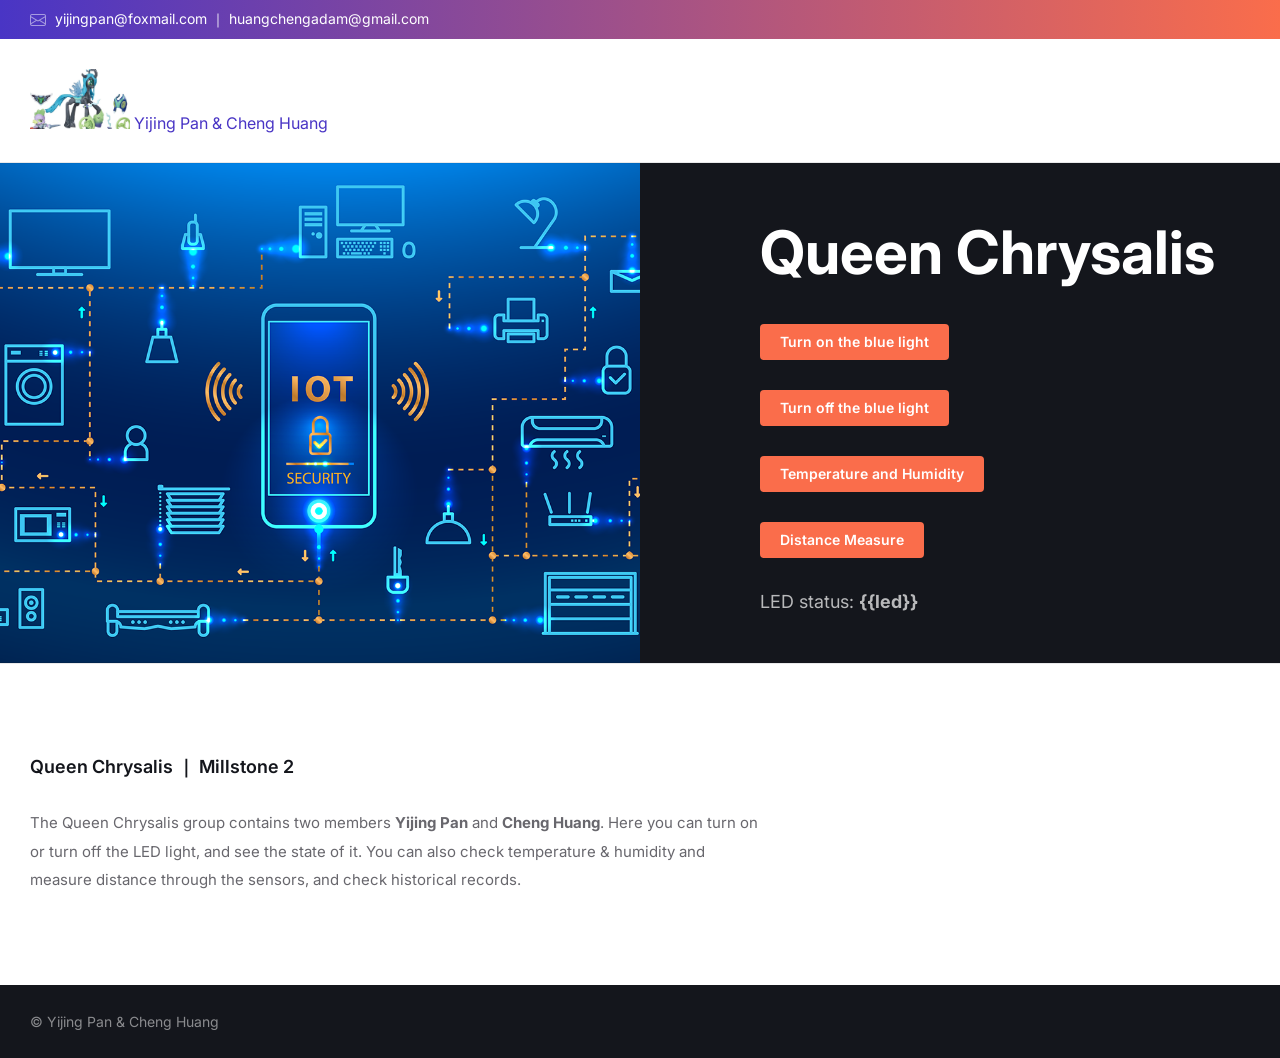
<file: templates/index.html>
﻿<!DOCTYPE html>
<html lang="en-US">
	<head>

		<meta http-equiv="content-type" content="text/html; charset=utf-8">
        <meta name="viewport" content="width=device-width, initial-scale=1.0">
        <title>Queen Chrysalis | Milestone 1</title>
        


		<link rel="stylesheet" type="text/css" href="/static/assets/css/general.css"><!-- Default styles generated from assets/scss/general.scss (do not edit) -->
        <link rel="stylesheet" type="text/css" href="/static/assets/css/color-schemes/default.css"><!-- Default color scheme generated from assets/scss/color-schemes/default.scss (change to other pre-defined or custom color scheme) -->
		<link rel="stylesheet" type="text/css" href="/static/style.css"><!-- Place your own CSS into this file -->


	</head>
	<body>

		<!-- WRAPPER : begin -->
		<div id="wrapper">

			<a href="#main" class="accessibility-link accessibility-link--skip-to-content screen-reader-text">Skip to content</a>
			<a href="#header-menu-primary" class="accessibility-link accessibility-link--skip-to-nav screen-reader-text">Skip to main navigation</a>
			<a href="#footer" class="accessibility-link accessibility-link--skip-to-footer screen-reader-text">Skip to footer</a>

			<!-- HEADER : begin -->
			<header id="header" class="header--has-logo header--has-topbar header--has-search header--has-social-links header--sticky">
				<div class="header__inner">

					<!-- HEADER TOPBAR : begin -->
					<div class="header__topbar">
						<div class="header__topbar-inner">
							<!-- email -->
							<nav class="header-menu-secondary" aria-label="Secondary Header Menu">
								<ul id="menu-secondary-header-menu" class="header-menu-secondary__list" role="menu">
									<li class="header-menu-secondary__item header-menu-secondary__item--level-0 header-menu-secondary__item--has-icon" role="presentation">
										<span class="header-menu-secondary__item-icon lsvr-icon-envelope" aria-hidden="true"></span>
										<span  class="header-menu-secondary__item-link header-menu-secondary__item-link--level-0" role="menuitem">yijingpan@foxmail.com ｜ huangchengadam@gmail.com</span>
									</li>
								</ul>
							</nav>
						</div>
					</div>
					<!-- HEADER TOPBAR : end -->

					<!-- HEADER NAVBAR : begin -->
					<div class="header__navbar">
						<div class="header__navbar-inner">
							<!-- HEADER NAVBAR CONTAINER : begin -->
							<div class="header__navbar-container">
								<!-- HEADER BRANDING : begin -->
								<div class="header-branding">
									<div class="header-branding__inner">
										<!-- HEADER LOGO : begin -->
										<div class="header-logo">
											<div href="index.html"  style="width:180%" !important class="header-logo__link">
												<img src="/static/content/queenchrysalis.png" width="100px" height="50px" class="header-logo__image" alt="Wordbench">
												<a href="#">Yijing Pan & Cheng Huang</a>
											</div>
										</div>
										<!-- HEADER LOGO : end -->
									</div>
								</div>
								<!-- HEADER BRANDING : end -->
							</div>
							<!-- HEADER NAVBAR CONTAINER : end -->
						</div>
					</div>
					<!-- HEADER NAVBAR : end -->
				</div>
			</header>
			<!-- HEADER : end -->

			<!-- CORE : begin -->
			<div id="core" class="core--fullwidth core--fullwidth-without-title">
				<div class="core__inner">

					<!-- MAIN : begin -->
					<main id="main">
						<div class="main__inner">
							<!-- MAIN CONTENT : begin -->
							<div class="main__content">
								<div class="main__content-wrapper">
									<div class="main__content-inner">
										<!-- POST CONTENT : begin -->
										<div class="post__content">
											<!-- WORDBENCH SLIDER : begin -->
											<section class="lsvr-wordbench-slider lsvr-wordbench-slider--layout-text-right lsvr-wordbench-slider--animated">
												<div class="lsvr-wordbench-slider__inner">
													<!-- SLIDE LIST : begin -->
													<div class="lsvr-wordbench-slider__list">
														<!-- SLIDE : begin -->
														<div class="lsvr-wordbench-slider__item lsvr-wordbench-slider__item--style3" data-style="style3">
															<div class="lsvr-wordbench-slider__item-inner">
																<div class="lsvr-wordbench-slider__item-image" aria-hidden="true" style="background-image: url( '../static/content/iotpic.png' );"></div>
																<div class="lsvr-container">
																	<div class="lsvr-wordbench-slider__item-content-wrapper">
																		<div class="lsvr-wordbench-slider__item-content">
																			<h2 class="lsvr-wordbench-slider__item-title">Queen Chrysalis</h2>
																		<form>
																			<p class="lsvr-wordbench-slider__item-button">
																				<button  formaction="/led/on" class="lsvr-button lsvr-wordbench-slider__item-button-link">Turn on the blue light</button>
																			</p>
																			<p class="lsvr-wordbench-slider__item-button">
																				<button formaction="/led/off" class="lsvr-button lsvr-wordbench-slider__item-button-link">Turn off the blue light</button>
																			</p>
                                                                            <p class="lsvr-wordbench-slider__item-button">
																				<button formaction="/dht11" class="lsvr-button lsvr-wordbench-slider__item-button-link">Temperature and Humidity</button>
																			</p>
                                                                            <p class="lsvr-wordbench-slider__item-button">
																				<button formaction="/distance" class="lsvr-button lsvr-wordbench-slider__item-button-link">Distance Measure</button>
																			</p>
																		</form>
																		<div class="lsvr-wordbench-slider__item-text">
																			<!-- <p>Through the button below you can turn the LED on and off. You can also see the temperature, the humidity, the distance, and the state of the LED.</p> -->
																			<p>LED status: <strong>{{led}}</strong> </p>
																		
																		</div>

																		</div>
																	</div>
																</div>
															</div>
														</div>
														<!-- SLIDE : end -->
                        							</div>
                        							<!-- SLIDE LIST : end -->
                        						</div>
                        					</section>
                        					<!-- WORDBENCH SLIDER : end -->
										</div>
										<!-- POST CONTENT : end -->
									</div>
								</div>
							</div>
							<!-- MAIN CONTENT : begin -->
						</div>
					</main>
					<!-- MAIN : end -->
				</div>
			</div>
			<!-- CORE : end -->

			<!-- FOOTER : begin -->
			<footer id="footer" class="footer--has-widgets footer--has-menu footer--has-social-links footer--has-text footer--has-back-to-top">
				<div class="footer__inner">

					<!-- FOOTER WIDGETS : begin -->
					<div class="footer-widgets footer-widgets--wider-first-col"><!-- Remove the "footer-widgets--wider-first-col" to make all columns equal width. -->
						<div class="lsvr-container">
							<div class="footer-widgets__inner">
								<!-- GRID : begin -->
								<div class="lsvr-grid">
									<!-- GRID COLUMN : begin -->
									<div class="footer-widgets__column lsvr-grid__col lsvr-grid__col--span-3 lsvr-grid__col--md-span-4 lsvr-grid__col--sm-span-6">
										<div class="footer-widgets__column-inner">

											<!-- LSVR TEXT WIDGET : begin -->
											<div class="widget lsvr-text-widget">
												<div class="widget__inner">
													<h3 class="widget__title">Queen Chrysalis ｜ Millstone 2</h3>
													<div class="widget__content">
														<p> The Queen Chrysalis group contains two members <strong>Yijing Pan</strong> and <strong>Cheng Huang</strong>.
														   Here you can turn on or turn off the LED light, and see the state of it. You can also check temperature & humidity and measure distance through the sensors, and check historical records.
														</p>
													</div>
												</div>
											</div>
											<!-- LSVR TEXT WIDGET : end -->

										</div>
									</div>
	
									<!-- GRID COLUMN : end -->

								</div>
								<!-- GRID : end -->

							</div>
						</div>
					</div>
					<!-- FOOTER WIDGETS : end -->

					<!-- FOOTER BOTTOM : begin -->
					<div class="footer-bottom">
						<div class="lsvr-container">
							<div class="footer-bottom__inner">

								<!-- FOOTER TEXT : begin -->
								<div class="footer-text">
									<p>&copy; Yijing Pan & Cheng Huang</p>
								</div>
								<!-- FOOTER TEXT : end -->

							</div>
						</div>
					</div>
					<!-- FOOTER BOTTOM : end -->
				</div>
			</footer>
			<!-- FOOTER : end -->
		</div>
		<!-- WRAPPER : end -->

		<!-- SCRIPTS : begin -->
		<script src="/static/assets/js/jquery-3.6.0.min.js"></script>
		<script src="/static/assets/js/wordbench-scripts.js"></script>
		<!-- SCRIPTS : end -->

	</body>
</html>
</file>
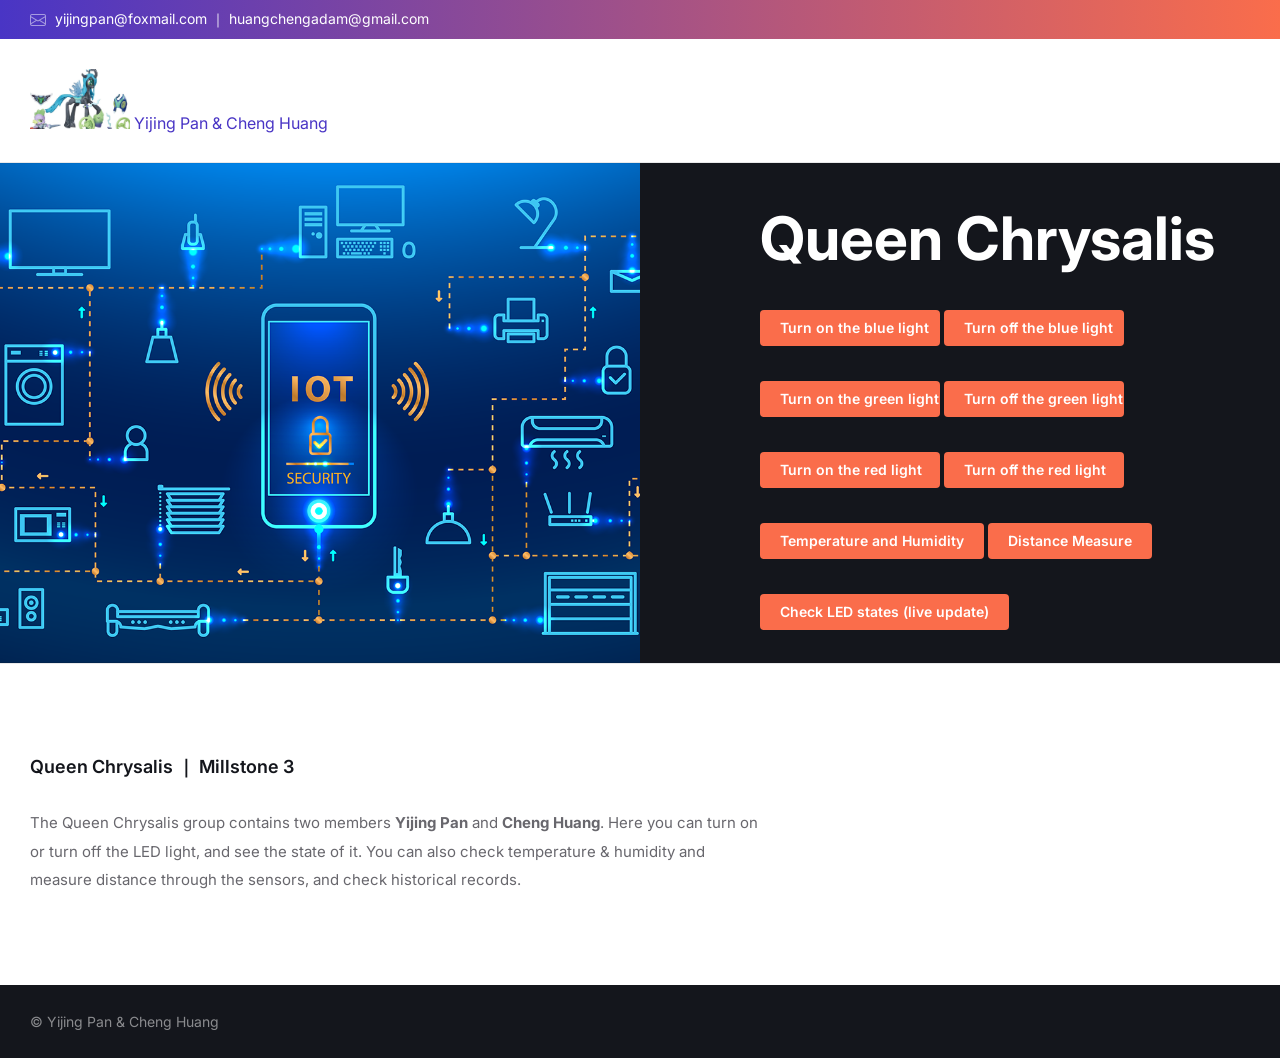
<file: templates/index2.html>
﻿<!DOCTYPE html>
<html lang="en-US">
	<head>

		<meta http-equiv="content-type" content="text/html; charset=utf-8">
        <meta name="viewport" content="width=device-width, initial-scale=1.0">
        <title>Queen Chrysalis | Milestone 3</title>
        


		<link rel="stylesheet" type="text/css" href="/static/assets/css/general.css"><!-- Default styles generated from assets/scss/general.scss (do not edit) -->
        <link rel="stylesheet" type="text/css" href="/static/assets/css/color-schemes/default.css"><!-- Default color scheme generated from assets/scss/color-schemes/default.scss (change to other pre-defined or custom color scheme) -->
		<link rel="stylesheet" type="text/css" href="/static/style.css"><!-- Place your own CSS into this file -->

        <style>
            #openInNewPage{
                display: block;
                text-decoration: none;
                color: white;
                height: 35px;
                width: 180px;
                line-height: 35px;
                background-color: #ff6345;
                padding-left: 10px;
                border-radius: 3px;
            }
        </style>

	</head>
	<body>

		<!-- WRAPPER : begin -->
		<div id="wrapper">

			<a href="#main" class="accessibility-link accessibility-link--skip-to-content screen-reader-text">Skip to content</a>
			<a href="#header-menu-primary" class="accessibility-link accessibility-link--skip-to-nav screen-reader-text">Skip to main navigation</a>
			<a href="#footer" class="accessibility-link accessibility-link--skip-to-footer screen-reader-text">Skip to footer</a>

			<!-- HEADER : begin -->
			<header id="header" class="header--has-logo header--has-topbar header--has-search header--has-social-links header--sticky">
				<div class="header__inner">

					<!-- HEADER TOPBAR : begin -->
					<div class="header__topbar">
						<div class="header__topbar-inner">
							<!-- email -->
							<nav class="header-menu-secondary" aria-label="Secondary Header Menu">
								<ul id="menu-secondary-header-menu" class="header-menu-secondary__list" role="menu">
									<li class="header-menu-secondary__item header-menu-secondary__item--level-0 header-menu-secondary__item--has-icon" role="presentation">
										<span class="header-menu-secondary__item-icon lsvr-icon-envelope" aria-hidden="true"></span>
										<span  class="header-menu-secondary__item-link header-menu-secondary__item-link--level-0" role="menuitem">yijingpan@foxmail.com ｜ huangchengadam@gmail.com</span>
									</li>
								</ul>
							</nav>
						</div>
					</div>
					<!-- HEADER TOPBAR : end -->

					<!-- HEADER NAVBAR : begin -->
					<div class="header__navbar">
						<div class="header__navbar-inner">
							<!-- HEADER NAVBAR CONTAINER : begin -->
							<div class="header__navbar-container">
								<!-- HEADER BRANDING : begin -->
								<div class="header-branding">
									<div class="header-branding__inner">
										<!-- HEADER LOGO : begin -->
										<div class="header-logo">
											<div href="index.html"  style="width:180%" !important class="header-logo__link">
												<img src="/static/content/queenchrysalis.png" width="100px" height="50px" class="header-logo__image" alt="Wordbench">
												<a href="#">Yijing Pan & Cheng Huang</a>
											</div>
										</div>
										<!-- HEADER LOGO : end -->
									</div>
								</div>
								<!-- HEADER BRANDING : end -->
							</div>
							<!-- HEADER NAVBAR CONTAINER : end -->
						</div>
					</div>
					<!-- HEADER NAVBAR : end -->
				</div>
			</header>
			<!-- HEADER : end -->

			<!-- CORE : begin -->
			<div id="core" class="core--fullwidth core--fullwidth-without-title">
				<div class="core__inner">

					<!-- MAIN : begin -->
					<main id="main">
						<div class="main__inner">
							<!-- MAIN CONTENT : begin -->
							<div class="main__content">
								<div class="main__content-wrapper">
									<div class="main__content-inner">
										<!-- POST CONTENT : begin -->
										<div class="post__content">
											<!-- WORDBENCH SLIDER : begin -->
											<section class="lsvr-wordbench-slider lsvr-wordbench-slider--layout-text-right lsvr-wordbench-slider--animated">
												<div class="lsvr-wordbench-slider__inner">
													<!-- SLIDE LIST : begin -->
													<div class="lsvr-wordbench-slider__list">
														<!-- SLIDE : begin -->
														<div class="lsvr-wordbench-slider__item lsvr-wordbench-slider__item--style3" data-style="style3">
															<div class="lsvr-wordbench-slider__item-inner">
																<div class="lsvr-wordbench-slider__item-image" aria-hidden="true" style="background-image: url( '/static/content/iotpic.png' );"></div>
																<div class="lsvr-container">
																	<div class="lsvr-wordbench-slider__item-content-wrapper">
																		<div class="lsvr-wordbench-slider__item-content">
																			<h2 class="lsvr-wordbench-slider__item-title">Queen Chrysalis</h2>
																		<form>
                                                                            <p class="lsvr-wordbench-slider__item-button">
																				<button  formaction="/led/blue/on" class="lsvr-button lsvr-wordbench-slider__item-button-link"  style="width: 180px; margin-bottom: 5px">Turn on the blue light</button>
                                                                                <button formaction="/led/blue/off" class="lsvr-button lsvr-wordbench-slider__item-button-link" style="width: 180px">Turn off the blue light</button>
                                                                            </p>
                                                                            <p class="lsvr-wordbench-slider__item-button">
																				<button  formaction="/led/green/on" class="lsvr-button lsvr-wordbench-slider__item-button-link" style="width: 180px;margin-bottom: 5px">Turn on the green light</button>
																				<button formaction="/led/green/off" class="lsvr-button lsvr-wordbench-slider__item-button-link" style="width: 180px">Turn off the green light</button>
                                                                            </p>
                                                                            <p class="lsvr-wordbench-slider__item-button">
																				<button  formaction="/led/red/on" class="lsvr-button lsvr-wordbench-slider__item-button-link"  style="width: 180px;margin-bottom: 5px">Turn on the red light</button>
																				<button formaction="/led/red/off" class="lsvr-button lsvr-wordbench-slider__item-button-link" style="width: 180px">Turn off the red light</button>
                                                                            </p>
                                                                            <p class="lsvr-wordbench-slider__item-button">
																				<button formaction="/dht11" class="lsvr-button lsvr-wordbench-slider__item-button-link" style="margin-bottom: 5px" >Temperature and Humidity</button>
																				<button formaction="/distance" class="lsvr-button lsvr-wordbench-slider__item-button-link" style="margin-bottom: 5px" >Distance Measure</button>
                                                                            </p>
																		</form>
                                                                                <p class="lsvr-wordbench-slider__item-button">
									                                        <a href="/ledStatus" target="_blank"><button  class="lsvr-button lsvr-wordbench-slider__item-button-link">Check LED states (live update)</button></a>
								                                                </p>
																		</div>
																	</div>
																</div>
															</div>
														</div>
														<!-- SLIDE : end -->
                        							</div>
                        							<!-- SLIDE LIST : end -->
                        						</div>
                        					</section>
                        					<!-- WORDBENCH SLIDER : end -->
										</div>
										<!-- POST CONTENT : end -->
									</div>
								</div>
							</div>
							<!-- MAIN CONTENT : begin -->
						</div>
					</main>
					<!-- MAIN : end -->
				</div>
			</div>
			<!-- CORE : end -->

			<!-- FOOTER : begin -->
			<footer id="footer" class="footer--has-widgets footer--has-menu footer--has-social-links footer--has-text footer--has-back-to-top">
				<div class="footer__inner">

					<!-- FOOTER WIDGETS : begin -->
					<div class="footer-widgets footer-widgets--wider-first-col"><!-- Remove the "footer-widgets--wider-first-col" to make all columns equal width. -->
						<div class="lsvr-container">
							<div class="footer-widgets__inner">
								<!-- GRID : begin -->
								<div class="lsvr-grid">
									<!-- GRID COLUMN : begin -->
									<div class="footer-widgets__column lsvr-grid__col lsvr-grid__col--span-3 lsvr-grid__col--md-span-4 lsvr-grid__col--sm-span-6">
										<div class="footer-widgets__column-inner">

											<!-- LSVR TEXT WIDGET : begin -->
											<div class="widget lsvr-text-widget">
												<div class="widget__inner">
													<h3 class="widget__title">Queen Chrysalis ｜ Millstone 3</h3>
													<div class="widget__content">
														<p> The Queen Chrysalis group contains two members <strong>Yijing Pan</strong> and <strong>Cheng Huang</strong>.
														   Here you can turn on or turn off the LED light, and see the state of it. You can also check temperature & humidity and measure distance through the sensors, and check historical records.
														</p>
													</div>
												</div>
											</div>
											<!-- LSVR TEXT WIDGET : end -->

										</div>
									</div>
	
									<!-- GRID COLUMN : end -->

								</div>
								<!-- GRID : end -->

							</div>
						</div>
					</div>
					<!-- FOOTER WIDGETS : end -->

					<!-- FOOTER BOTTOM : begin -->
					<div class="footer-bottom">
						<div class="lsvr-container">
							<div class="footer-bottom__inner">

								<!-- FOOTER TEXT : begin -->
								<div class="footer-text">
									<p>&copy; Yijing Pan & Cheng Huang</p>
								</div>
								<!-- FOOTER TEXT : end -->

							</div>
						</div>
					</div>
					<!-- FOOTER BOTTOM : end -->
				</div>
			</footer>
			<!-- FOOTER : end -->
		</div>
		<!-- WRAPPER : end -->

		<!-- SCRIPTS : begin -->
		<script src="/static/assets/js/jquery-3.6.0.min.js"></script>
		<script src="/static/assets/js/wordbench-scripts.js"></script>
		<!-- SCRIPTS : end -->

	</body>
</html>
</file>
<file: static/assets/css/color-schemes/default.css>
body{color:#68676D;background-color:#fff}a{color:#4935C5}abbr{border-color:#68676D}button{color:#68676D}code{border-color:#E9E9EA}pre{border-color:#E9E9EA}h1,h2,h3,h4,h5,h6{color:#14161C}dt{color:#14161C}label{color:#14161C}input,select,textarea{color:#14161C;border-color:#E9E9EA}input::-webkit-input-placeholder,select::-webkit-input-placeholder,textarea::-webkit-input-placeholder{color:rgba(20,22,28,0.8)}input:-moz-placeholder,select:-moz-placeholder,textarea:-moz-placeholder{color:rgba(20,22,28,0.8)}input::-moz-placeholder,select::-moz-placeholder,textarea::-moz-placeholder{color:rgba(20,22,28,0.8)}input:-ms-input-placeholder,select:-ms-input-placeholder,textarea:-ms-input-placeholder{color:rgba(20,22,28,0.8)}body.lsvr-using-keyboard *:focus,body.lsvr-using-keyboard *:active{outline-color:#FF0000}.lsvr-search-form__submit{color:#14161C}.lsvr-search-form__submit:hover{color:#4935C5}.lsvr-search-form__submit:active{color:rgba(73,53,197,0.8)}#header{background-color:#FFF;border-color:#E9E9EA}.header__topbar{color:#FFF;background-color:#4935C5;background-image:linear-gradient(to right, #4935C5, #FA6D4B)}.header-menu-languages:before{background-color:rgba(255,255,255,0.2)}.header-menu-languages__item-link{color:rgba(255,255,255,0.7)}.header-menu-languages__item-link:hover{color:#FFF}.header-menu-languages__item-link:active{color:rgba(255,255,255,0.8)}.header-menu-languages__item--active .header-menu-languages__item-link{color:#FFF}.header-search-toggle:before{background-color:rgba(255,255,255,0.2)}.header-search-toggle__button{color:#FFF}.header-search-toggle__button:active{color:rgba(255,255,255,0.8)}.header-social__item-link{color:rgba(255,255,255,0.7)}.header-social__item-link:hover{color:#fff}.header-social__item-link:active{color:rgba(255,255,255,0.8)}.header-menu-secondary__item-link{box-shadow:0 1px 0 0 transparent;color:#FFF}.header-menu-secondary__item-link:hover{box-shadow:0 1px 0 0 #fff}.header-menu-secondary__item-link:active{box-shadow:0 1px 0 0 rgba(255,255,255,0.5)}.header-menu-secondary__item-icon{color:rgba(255,255,255,0.5)}.header-search{background-color:#f4f3f6}.header-search__submit{color:#14161C}.header-search__submit:hover{color:#4935C5}.header-search__submit:active{color:rgba(73,53,197,0.8)}.header-search__filter-label--active{color:#FFF;background-color:#4935C5;border-color:#4935C5}.header-search__filter-label{border-color:rgba(0,0,0,0.1)}.header-search__filter-label:hover{border-color:rgba(73,53,197,0.5)}.header-search__filter-label:active{border-color:rgba(73,53,197,0.4)}.header-search__close-button{color:rgba(0,0,0,0.3)}.header-search__close-button:hover{color:rgba(0,0,0,0.5)}.header-search__close-button:active{color:rgba(0,0,0,0.4)}.header__navbar{background-color:#FFF}.header-tagline__link{color:#14161C}@media (min-width: 992px){.header-menu-primary__item-link{color:#14161C}.header-menu-primary__item-link--level-1:hover{color:#4935C5}.header-menu-primary__item-link--level-1:active{color:rgba(73,53,197,0.85)}.header-menu-primary__item-link-icon{color:#14161C}.header-menu-primary__item-link-indicator:before{border-bottom-color:#FFF}.header-menu-primary__item-link-indicator:after{border-bottom-color:rgba(0,0,0,0.1)}.header-menu-primary__item--dropdown .header-menu-primary__submenu--level-2,.header-menu-primary__item--dropdown .header-menu-primary__submenu--level-3{background-color:#FFF;box-shadow:0 1px 3px 0 rgba(0,0,0,0.1)}.header-menu-primary__item--dropdown .header-menu-primary__item--hover>.header-menu-primary__item-link,.header-menu-primary__item--dropdown .header-menu-primary__submenu--level-2 .header-menu-primary__item-link:hover{color:#4935C5;background-color:rgba(73,53,197,0.07)}.header-menu-primary__item--dropdown .header-menu-primary__submenu--level-2 .header-menu-primary__item-link:active{background-color:rgba(73,53,197,0.09)}.header-menu-primary__item--megamenu .header-menu-primary__submenu-wrapper-inner--level-2{background-color:#FFF;box-shadow:0 1px 3px 0 rgba(0,0,0,0.1);border-color:rgba(233,233,234,0.5)}.header-menu-primary__item--megamenu .header-menu-primary__submenu-wrapper-inner2--level-2:before,.header-menu-primary__item--megamenu .header-menu-primary__submenu-wrapper-inner2--level-2:after,.header-menu-primary__item--megamenu .header-menu-primary__submenu-wrapper-inner3--level-2:before{background-color:#E9E9EA}.header-menu-primary__item--megamenu .header-menu-primary__submenu--level-2 .header-menu-primary__item-link:hover{color:#4935C5}.header-menu-primary__item--megamenu .header-menu-primary__submenu--level-2 .header-menu-primary__item-link:active{color:rgba(73,53,197,0.85)}}.core__columns-col--sidebar{background-color:#f4f3f6}.breadcrumbs__inner{color:#14161C;background-color:#f4f3f6}.breadcrumbs__link{box-shadow:0 1px 0 0 transparent;color:#14161C}.breadcrumbs__link:hover{box-shadow:0 1px 0 0 #14161C}.breadcrumbs__link:active{box-shadow:0 1px 0 0 rgba(20,22,28,0.5)}.main-header .post-meta__item:after{background-color:#68676D}.main-header .post-meta__item-link,.main-header .post-meta .post__term-link{box-shadow:0 1px 0 0 transparent;color:#14161C}.main-header .post-meta__item-link:hover,.main-header .post-meta .post__term-link:hover{box-shadow:0 1px 0 0 #14161C}.main-header .post-meta__item-link:active,.main-header .post-meta .post__term-link:active{box-shadow:0 1px 0 0 rgba(20,22,28,0.5)}.post-archive-categories__icon{color:#14161C}.post-archive-categories__item-link{box-shadow:0 2px 0 0 transparent;color:#14161C}.post-archive-categories__item-link:hover{box-shadow:0 2px 0 0 #14161C}.post-archive-categories__item-link:active{box-shadow:0 2px 0 0 rgba(20,22,28,0.5)}.post-archive-categories__item-link--active{color:#4935C5;box-shadow:0 2px 0 0 #4935C5}.post-tags__list{color:#79787F}.post-tags .post__term-link{box-shadow:0 1px 0 0 transparent;color:#14161C}.post-tags .post__term-link:hover{box-shadow:0 1px 0 0 #14161C}.post-tags .post__term-link:active{box-shadow:0 1px 0 0 rgba(20,22,28,0.5)}.post-author{border-color:#E9E9EA}.post-author__header:after{background-color:#accent2;background-image:linear-gradient(to right, #4935C5, #FA6D4B)}.post-author__name{background-color:#FFF}.post-author__more-link:hover .post-author__more-link-label{box-shadow:0 1px 0 0 #4935C5}.post-author__more-link:active .post-author__more-link-label{box-shadow:0 1px 0 0 rgba(73,53,197,0.5)}.post-navigation{background-color:#f4f3f6}.post-navigation:after{background-color:rgba(0,0,0,0.04)}.post-navigation__item-link:hover .post-navigation__item-link-title{box-shadow:0 1px 0 0 #4935C5}.post-navigation__item-link:active .post-navigation__item-link-title{box-shadow:0 1px 0 0 rgba(73,53,197,0.5)}.post-navigation__item-link-label{color:#79787F}.post-pagination{background-color:#f4f3f6}.post-pagination__item--number .post-pagination__item-link{color:#14161C}.post-pagination__item--number .post-pagination__item-link:hover{border-color:rgba(73,53,197,0.5)}.post-pagination__item--number .post-pagination__item-link:active{border-color:rgba(73,53,197,0.3)}.post-pagination__item--active .post-pagination__item-link{border-color:#4935C5}.post-pagination__item--prev .post-pagination__item-link{color:#14161C}.post-pagination__item--next .post-pagination__item-link{color:#14161C}.post-pagination__item-link:before,.post-pagination__item-link:before{color:#4935C5}.general-post-archive .post{border-color:#E9E9EA}.general-post-archive .post__title-link{box-shadow:0 1px 0 0 transparent}.general-post-archive .post__title-link:hover{box-shadow:0 1px 0 0 #4935C5}.general-post-archive .post__title-link:active{box-shadow:0 1px 0 0 rgba(73,53,197,0.5)}.general-post-archive .post__type{color:#79787F}.post-archive--list .post__categories .post__term-link{box-shadow:0 1px 0 0 transparent;color:#68676D}.post-archive--list .post__categories .post__term-link:hover{box-shadow:0 1px 0 0 #68676D}.post-archive--list .post__categories .post__term-link:active{box-shadow:0 1px 0 0 rgba(104,103,109,0.5)}.post-archive--list .post__title-link{box-shadow:0 2px 0 0 transparent;color:#14161C}.post-archive--list .post__title-link:hover{box-shadow:0 2px 0 0 #14161C}.post-archive--list .post__title-link:active{box-shadow:0 2px 0 0 rgba(20,22,28,0.5)}.post-archive--list .sticky .post__title:before{color:#FA6D4B}.post-archive--list .post-meta{color:#79787F}.post-archive--list .post-meta__item:after{background-color:#79787F}.post-archive--list .post-meta__item-link,.post-archive--list .post-meta .post__term-link{box-shadow:0 1px 0 0 transparent;color:#14161C}.post-archive--list .post-meta__item-link:hover,.post-archive--list .post-meta .post__term-link:hover{box-shadow:0 1px 0 0 #14161C}.post-archive--list .post-meta__item-link:active,.post-archive--list .post-meta .post__term-link:active{box-shadow:0 1px 0 0 rgba(20,22,28,0.5)}.post-archive--list .post-permalink__link:hover .post-permalink__link-label{box-shadow:0 1px 0 0 #4935C5}.post-archive--list .post-permalink__link:active .post-permalink__link-label{box-shadow:0 1px 0 0 rgba(73,53,197,0.5)}.post-archive--grid.post-archive--layout-style-dark .post__container{color:#FFF;background-color:#14161C}.post-archive--grid.post-archive--layout-style-dark .post__categories{color:#79787F}.post-archive--grid.post-archive--layout-style-dark .post__term-link{box-shadow:0 1px 0 0 transparent;color:rgba(255,255,255,0.8)}.post-archive--grid.post-archive--layout-style-dark .post__term-link:hover{box-shadow:0 1px 0 0 rgba(255,255,255,0.8)}.post-archive--grid.post-archive--layout-style-dark .post__term-link:active{box-shadow:0 1px 0 0 rgba(255,255,255,0.5)}.post-archive--grid.post-archive--layout-style-dark .post__title-link{box-shadow:0 1px 0 0 transparent;color:#FFF}.post-archive--grid.post-archive--layout-style-dark .post__title-link:hover{box-shadow:0 1px 0 0 #fff}.post-archive--grid.post-archive--layout-style-dark .post__title-link:active{box-shadow:0 1px 0 0 rgba(255,255,255,0.5)}.post-archive--grid.post-archive--layout-style-dark .sticky .post__title:before{color:#FA6D4B}.post-archive--grid.post-archive--layout-style-dark .post-meta{color:rgba(255,255,255,0.8)}.post-archive--grid.post-archive--layout-style-dark .post-meta__item:after{background-color:#79787F}.post-archive--grid.post-archive--layout-style-dark .post-meta__item-link{box-shadow:0 1px 0 0 transparent;color:#FFF}.post-archive--grid.post-archive--layout-style-dark .post-meta__item-link:hover{box-shadow:0 1px 0 0 #fff}.post-archive--grid.post-archive--layout-style-dark .post-meta__item-link:active{box-shadow:0 1px 0 0 rgba(255,255,255,0.5)}.post-archive--grid.post-archive--layout-style-dark .post__content{color:rgba(255,255,255,0.8)}.post-archive--grid.post-archive--layout-style-dark .post-permalink__link{color:#FA6D4B}.post-archive--grid.post-archive--layout-style-dark .post-permalink__link:hover .post-permalink__link-label{box-shadow:0 1px 0 0 #FA6D4B}.post-archive--grid.post-archive--layout-style-dark .post-permalink__link:active .post-permalink__link-label{box-shadow:0 1px 0 0 rgba(250,109,75,0.5)}.lsvr_listing-post-single .post-contact__list{border-color:#E9E9EA}.lsvr_listing-post-single .post-contact__item>a{box-shadow:0 1px 0 0 transparent}.lsvr_listing-post-single .post-contact__item>a:hover{box-shadow:0 1px 0 0 #4935C5}.lsvr_listing-post-single .post-contact__item>a:active{box-shadow:0 1px 0 0 rgba(73,53,197,0.5)}.lsvr_listing-post-single .post-contact__item-icon{color:#79787F}.lsvr_listing-post-single .post-social__list{border-color:#E9E9EA}.lsvr_listing-post-single .post-social__item-link{color:#14161C}.lsvr_listing-post-single .post-social__item-link:hover{color:#4935C5}.lsvr_listing-post-single .post-social__item-link:active{color:rgba(73,53,197,0.8)}.lsvr_listing-post-single .post-hours{background-color:#f4f3f6}.lsvr_listing-post-single .post-hours__note{color:#79787F}.lsvr_document-post-page .post-attachments__list{border-color:#E9E9EA}.lsvr_document-post-page .post-attachments__item-link{box-shadow:0 1px 0 0 transparent}.lsvr_document-post-page .post-attachments__item-link:hover{box-shadow:0 1px 0 0 #4935C5}.lsvr_document-post-page .post-attachments__item-link:active{box-shadow:0 1px 0 0 rgba(73,53,197,0.5)}.lsvr_document-post-page .post-attachments__item-filesize{color:#79787F}.lsvr_document-post-page .post-attachments__item-label{color:#14161C;border-color:#E9E9EA}.lsvr_document-attachments{border-color:#E9E9EA}.lsvr_document-attachments__item--folder.lsvr_document-attachments__item--level-1{border-color:#E9E9EA}.lsvr_document-attachments__item-icon--folder{color:#FA6D4B}.lsvr_document-attachments__item-link{box-shadow:0 1px 0 0 transparent}.lsvr_document-attachments__item-link:hover{box-shadow:0 1px 0 0 #4935C5}.lsvr_document-attachments__item-link:active{box-shadow:0 1px 0 0 rgba(73,53,197,0.5)}.lsvr_document-attachments__item-link--folder{box-shadow:0 1px 0 0 transparent;color:#14161C}.lsvr_document-attachments__item-link--folder:hover{box-shadow:0 1px 0 0 #14161C}.lsvr_document-attachments__item-link--folder:active{box-shadow:0 1px 0 0 rgba(20,22,28,0.5)}.lsvr_document-attachments__item-size{color:#79787F}.lsvr_document-attachments__item-label{color:#14161C;border-color:#E9E9EA}.lsvr_document-attachments__item-toggle{border-color:rgba(0,0,0,0.1);color:#4935C5}.lsvr_document-attachments__item-toggle:hover{border-color:#4935C5}.lsvr_document-attachments__item-toggle:active{border-color:rgba(73,53,197,0.5)}.lsvr_document-attachments__item-toggle--active{color:#14161C}.lsvr_event-post-archive--grid.lsvr_event-post-archive--layout-style-dark .post__container{color:#FFF;background-color:#14161C}.lsvr_event-post-archive--grid.lsvr_event-post-archive--layout-style-dark .post-info:after{background-color:rgba(255,255,255,0.2)}.lsvr_event-post-archive--grid.lsvr_event-post-archive--layout-style-dark .post-info__date{color:#FFF}.lsvr_event-post-archive--grid.lsvr_event-post-archive--layout-style-dark .post-info__date-month{color:#FA6D4B}.lsvr_event-post-archive--grid.lsvr_event-post-archive--layout-style-dark .post__categories{color:#79787F}.lsvr_event-post-archive--grid.lsvr_event-post-archive--layout-style-dark .post__term-link{box-shadow:0 1px 0 0 transparent;color:rgba(255,255,255,0.8)}.lsvr_event-post-archive--grid.lsvr_event-post-archive--layout-style-dark .post__term-link:hover{box-shadow:0 1px 0 0 rgba(255,255,255,0.8)}.lsvr_event-post-archive--grid.lsvr_event-post-archive--layout-style-dark .post__term-link:active{box-shadow:0 1px 0 0 rgba(255,255,255,0.5)}.lsvr_event-post-archive--grid.lsvr_event-post-archive--layout-style-dark .post__title-link{box-shadow:0 1px 0 0 transparent;color:#FFF}.lsvr_event-post-archive--grid.lsvr_event-post-archive--layout-style-dark .post__title-link:hover{box-shadow:0 1px 0 0 #fff}.lsvr_event-post-archive--grid.lsvr_event-post-archive--layout-style-dark .post__title-link:active{box-shadow:0 1px 0 0 rgba(255,255,255,0.5)}.lsvr_event-post-archive--grid.lsvr_event-post-archive--layout-style-dark .post-info__time-location{color:rgba(255,255,255,0.8)}.lsvr_event-post-archive--grid.lsvr_event-post-archive--layout-style-dark .post__location-link{box-shadow:0 1px 0 0 transparent;color:#FFF}.lsvr_event-post-archive--grid.lsvr_event-post-archive--layout-style-dark .post__location-link:hover{box-shadow:0 1px 0 0 #fff}.lsvr_event-post-archive--grid.lsvr_event-post-archive--layout-style-dark .post__location-link:active{box-shadow:0 1px 0 0 rgba(255,255,255,0.5)}.lsvr_event-post-single .post-info__title{color:#79787F}.lsvr_event-post-single .post-info__list{background-color:#f4f3f6}.lsvr_event-post-single .post-info__list:before{background-color:#FA6D4B;background-image:linear-gradient(to bottom, #4935C5, #FA6D4B)}.lsvr_event-post-single .post-info__item{border-color:#E9E9EA}.lsvr_event-post-single .post-info__item-title{color:#14161C}.lsvr_event-post-single .post-info__item-title .post__location-link{box-shadow:0 1px 0 0 transparent;color:#14161C}.lsvr_event-post-single .post-info__item-title .post__location-link:hover{box-shadow:0 1px 0 0 #14161C}.lsvr_event-post-single .post-info__item-title .post__location-link:active{box-shadow:0 1px 0 0 rgba(20,22,28,0.5)}.lsvr_event-post-single .post-info__item--date .post-info__item-text{color:#14161C}.lsvr_event-post-single .post-upcoming-dates__item{color:#14161C;background-color:#f4f3f6}.lsvr_faq-post-archive--list .post{border-color:#E9E9EA}.lsvr_faq-post-archive--list .post__header-icon{color:#DB7B74}.lsvr_faq-post-archive--list .post__header-toggle{border-color:rgba(0,0,0,0.1);color:#4935C5}.lsvr_faq-post-archive--list .post__header-toggle:hover{border-color:#4935C5}.lsvr_faq-post-archive--list .post__header-toggle:active{border-color:rgba(73,53,197,0.5)}.lsvr_faq-post-archive--list .post__header-toggle--active{color:#14161C}.lsvr_faq-post-archive--list .post-meta{color:#79787F}.lsvr_faq-post-archive--list .post-meta__item:before{background-color:#79787F}.lsvr_faq-post-archive--list .post-meta__item-link,.lsvr_faq-post-archive--list .post-meta .post__term-link{box-shadow:0 1px 0 0 transparent;color:#14161C}.lsvr_faq-post-archive--list .post-meta__item-link:hover,.lsvr_faq-post-archive--list .post-meta .post__term-link:hover{box-shadow:0 1px 0 0 #14161C}.lsvr_faq-post-archive--list .post-meta__item-link:active,.lsvr_faq-post-archive--list .post-meta .post__term-link:active{box-shadow:0 1px 0 0 rgba(20,22,28,0.5)}.lsvr_faq-post-archive--list .post-archive__list--expandable .post{background-color:#f4f3f6;border-color:transparent}.lsvr_faq-post-archive--list .post-archive__list--expandable .post--expanded{background-color:transparent;border-color:#E9E9EA}.lsvr_gallery-post-archive--photogrid .post{background-color:#14161C}.lsvr_gallery-post-archive--photogrid .post.has-post-thumbnail{background-color:transparent}.lsvr_gallery-post-archive--photogrid .post__container{color:#FFF;background-color:#14161C}.lsvr_gallery-post-archive--photogrid .post__categories{color:#79787F}.lsvr_gallery-post-archive--photogrid .post__term-link{box-shadow:0 1px 0 0 transparent;color:rgba(255,255,255,0.8)}.lsvr_gallery-post-archive--photogrid .post__term-link:hover{box-shadow:0 1px 0 0 rgba(255,255,255,0.8)}.lsvr_gallery-post-archive--photogrid .post__term-link:active{box-shadow:0 1px 0 0 rgba(255,255,255,0.5)}.lsvr_gallery-post-archive--photogrid .post__title-link{box-shadow:0 1px 0 0 transparent;color:#FFF}.lsvr_gallery-post-archive--photogrid .post__title-link:hover{box-shadow:0 1px 0 0 #fff}.lsvr_gallery-post-archive--photogrid .post__title-link:active{box-shadow:0 1px 0 0 rgba(255,255,255,0.5)}.lsvr_gallery-post-archive--photogrid .post-permalink__link{color:#FA6D4B}.lsvr_gallery-post-archive--photogrid .post-permalink__link:hover .post-permalink__link-label{box-shadow:0 1px 0 0 #FA6D4B}.lsvr_gallery-post-archive--photogrid .post-permalink__link:active .post-permalink__link-label{box-shadow:0 1px 0 0 rgba(250,109,75,0.5)}.lsvr_gallery-post-archive--photogrid .post__overlay-link{background-color:transparent}.lsvr_gallery-post-archive--photogrid .post__overlay-link:hover{background-color:rgba(255,255,255,0.03)}.lsvr_gallery-post-archive--photogrid .post__overlay-link:active{background-color:rgba(255,255,255,0.06)}.lsvr_gallery-post-single .post-fields__item-title{color:#68676D;border-color:#E9E9EA}.lsvr_person-post-archive--grid.lsvr_person-post-archive--layout-style-dark .post__container{color:#FFF;background-color:#14161C}.lsvr_person-post-archive--grid.lsvr_person-post-archive--layout-style-dark .post__title-link{box-shadow:0 1px 0 0 transparent;color:#FFF}.lsvr_person-post-archive--grid.lsvr_person-post-archive--layout-style-dark .post__title-link:hover{box-shadow:0 1px 0 0 #fff}.lsvr_person-post-archive--grid.lsvr_person-post-archive--layout-style-dark .post__title-link:active{box-shadow:0 1px 0 0 rgba(255,255,255,0.5)}.lsvr_person-post-archive--grid.lsvr_person-post-archive--layout-style-dark .post__subtitle{color:rgba(255,255,255,0.8)}.lsvr_person-post-archive--grid.lsvr_person-post-archive--layout-style-dark .post__content{color:rgba(255,255,255,0.8)}.lsvr_person-post-archive--grid.lsvr_person-post-archive--layout-style-dark .post-social__item-link{color:#FA6D4B}.lsvr_person-post-archive--grid.lsvr_person-post-archive--layout-style-dark .post-social__item-link:hover{color:#FFF}.lsvr_person-post-archive--grid.lsvr_person-post-archive--layout-style-dark .post-social__item-link:active{color:rgba(255,255,255,0.8)}.lsvr_person-post-single .post-contact__list{border-color:#E9E9EA}.lsvr_person-post-single .post-contact__item>a{box-shadow:0 1px 0 0 transparent}.lsvr_person-post-single .post-contact__item>a:hover{box-shadow:0 1px 0 0 #4935C5}.lsvr_person-post-single .post-contact__item>a:active{box-shadow:0 1px 0 0 rgba(73,53,197,0.5)}.lsvr_person-post-single .post-social__list{border-color:#E9E9EA}.lsvr_person-post-single .post-social__item-link{color:#14161C}.lsvr_person-post-single .post-social__item-link:hover{color:#4935C5}.lsvr_person-post-single .post-social__item-link:active{color:rgba(73,53,197,0.8)}.lsvr_person-post-single .post-contact__item-icon{color:#79787F}.lsvr_service-post-archive--photogrid .post{color:#FFF;background-color:#14161C}.lsvr_service-post-archive--photogrid .post:before{background:linear-gradient(180deg, #000 0%, rgba(0,0,0,0.5) 100%)}.lsvr_service-post-archive--photogrid .post__icon-inner:before{background-image:linear-gradient(to right, #4935C5 0%, #FA6D4B 100%)}.lsvr_service-post-archive--photogrid .post__icon-ico{background-image:linear-gradient(to right, #4935C5 0%, #FA6D4B 100%)}.lsvr_service-post-archive--photogrid .post__title-link{box-shadow:0 2px 0 0 transparent;color:#FFF}.lsvr_service-post-archive--photogrid .post__title-link:hover{box-shadow:0 2px 0 0 #fff}.lsvr_service-post-archive--photogrid .post__title-link:active{box-shadow:0 1px 0 0 rgba(255,255,255,0.5)}.lsvr_service-post-archive--photogrid .post__content{color:rgba(255,255,255,0.8)}.lsvr_service-post-archive--photogrid .post-permalink__link{color:#FA6D4B}.lsvr_service-post-archive--photogrid .post-permalink__link:hover .post-permalink__link-label{box-shadow:0 1px 0 0 #FA6D4B}.lsvr_service-post-archive--photogrid .post-permalink__link:active .post-permalink__link-label{box-shadow:0 1px 0 0 rgba(250,109,75,0.5)}.lsvr_testimonial-post-archive--grid .post{background-color:#f4f3f6}.lsvr_testimonial-post-archive--grid .post__title-link{box-shadow:0 1px 0 0 transparent;color:#14161C}.lsvr_testimonial-post-archive--grid .post__title-link:hover{box-shadow:0 1px 0 0 #14161C}.lsvr_testimonial-post-archive--grid .post__title-link:active{box-shadow:0 1px 0 0 rgba(20,22,28,0.5)}.lsvr_testimonial-post-single .post__quote-content:before{background-color:#FA6D4B;background-image:linear-gradient(to bottom, #4935C5, #FA6D4B)}.lsvr_testimonial-post-single .post__title-name{color:#14161C}.error-404-page{background-color:#f4f3f6}.error-404-page__404{color:#4935C5;background-image:linear-gradient(to right, #4935C5 0%, #FA6D4B 100%)}.error-404-page__back-link{color:#FFF;background-color:#4935C5}.widget__more{border-color:rgba(0,0,0,0.07)}.widget__more-link:hover .widget__more-link-label{box-shadow:0 1px 0 0 #4935C5}.widget__more-link:active .widget__more-link-label{box-shadow:0 1px 0 0 rgba(73,53,197,0.5)}.lsvr_document-attachments-widget__item{border-color:rgba(0,0,0,0.07)}.lsvr_document-attachments-widget__item-icon{color:#79787F}.lsvr_document-attachments-widget__item-link{box-shadow:0 1px 0 0 transparent;color:#14161C}.lsvr_document-attachments-widget__item-link:hover{box-shadow:0 1px 0 0 #14161C}.lsvr_document-attachments-widget__item-link:active{box-shadow:0 1px 0 0 rgba(20,22,28,0.5)}.lsvr_document-attachments-widget__item-filesize-wrapper{color:#79787F}.lsvr_document-attachments-widget__item-label{color:#79787F}.lsvr_listing-list-widget__item{border-color:rgba(0,0,0,0.07)}.lsvr_listing-list-widget__item-category{color:#79787F}.lsvr_listing-list-widget__item-category-link{box-shadow:0 1px 0 0 transparent;color:#79787F}.lsvr_listing-list-widget__item-category-link:hover{box-shadow:0 1px 0 0 #79787F}.lsvr_listing-list-widget__item-category-link:active{box-shadow:0 1px 0 0 rgba(121,120,127,0.5)}.lsvr_listing-list-widget__item-title-link{box-shadow:0 1px 0 0 transparent;color:#14161C}.lsvr_listing-list-widget__item-title-link:hover{box-shadow:0 1px 0 0 #14161C}.lsvr_listing-list-widget__item-title-link:active{box-shadow:0 1px 0 0 rgba(20,22,28,0.5)}.lsvr_listing-list-widget__item-address{color:#79787F}.lsvr_document-list-widget__item{border-color:rgba(0,0,0,0.07)}.lsvr_document-list-widget__item-title-link{box-shadow:0 1px 0 0 transparent;color:#14161C}.lsvr_document-list-widget__item-title-link:hover{box-shadow:0 1px 0 0 #14161C}.lsvr_document-list-widget__item-title-link:active{box-shadow:0 1px 0 0 rgba(20,22,28,0.5)}.lsvr_document-list-widget__item-date{color:#79787F}.lsvr_document-list-widget__item-count{color:#79787F}.lsvr_event-list-widget__item{border-color:rgba(0,0,0,0.07)}.lsvr_event-list-widget__item-title-link{box-shadow:0 1px 0 0 transparent;color:#14161C}.lsvr_event-list-widget__item-title-link:hover{box-shadow:0 1px 0 0 #14161C}.lsvr_event-list-widget__item-title-link:active{box-shadow:0 1px 0 0 rgba(20,22,28,0.5)}.lsvr_event-list-widget__item-location-link{box-shadow:0 1px 0 0 transparent;color:#14161C}.lsvr_event-list-widget__item-location-link:hover{box-shadow:0 1px 0 0 #14161C}.lsvr_event-list-widget__item-location-link:active{box-shadow:0 1px 0 0 rgba(20,22,28,0.5)}.lsvr_event-list-widget__content--has-bold-date .lsvr_event-list-widget__item:after{background-color:rgba(0,0,0,0.1)}.lsvr_event-list-widget__content--has-bold-date .lsvr_event-list-widget__item-date{color:#14161C}.lsvr_event-list-widget__content--has-bold-date .lsvr_event-list-widget__item-date-month{color:#FA6D4B}.lsvr_faq-list-widget__item{border-color:rgba(0,0,0,0.07)}.lsvr_faq-list-widget__item-category{color:#79787F}.lsvr_faq-list-widget__item-category-link{box-shadow:0 1px 0 0 transparent;color:#79787F}.lsvr_faq-list-widget__item-category-link:hover{box-shadow:0 1px 0 0 #79787F}.lsvr_faq-list-widget__item-category-link:active{box-shadow:0 1px 0 0 rgba(121,120,127,0.5)}.lsvr_faq-list-widget__item-title-link{box-shadow:0 1px 0 0 transparent;color:#14161C}.lsvr_faq-list-widget__item-title-link:hover{box-shadow:0 1px 0 0 #14161C}.lsvr_faq-list-widget__item-title-link:active{box-shadow:0 1px 0 0 rgba(20,22,28,0.5)}.lsvr_service-featured-widget__content-inner{color:#FFF;background-color:#000}.lsvr_service-featured-widget__icon{background:linear-gradient(to right, #4935C5 0%, #FA6D4B 100%)}.lsvr_service-featured-widget__icon-inner{background-color:#000}.lsvr_service-featured-widget__icon-image{background-image:linear-gradient(to right, #4935C5 0%, #FA6D4B 100%)}.lsvr_service-featured-widget__category{color:rgba(255,255,255,0.8)}.lsvr_service-featured-widget__category-link{box-shadow:0 1px 0 0 transparent;color:rgba(255,255,255,0.8)}.lsvr_service-featured-widget__category-link:hover{box-shadow:0 1px 0 0 rgba(255,255,255,0.8)}.lsvr_service-featured-widget__category-link:active{box-shadow:0 1px 0 0 rgba(255,255,255,0.5)}.lsvr_service-featured-widget__title-link{box-shadow:0 1px 0 0 transparent;color:#FFF}.lsvr_service-featured-widget__title-link:hover{box-shadow:0 1px 0 0 #fff}.lsvr_service-featured-widget__title-link:active{box-shadow:0 1px 0 0 rgba(255,255,255,0.5)}.lsvr_service-featured-widget__excerpt{color:rgba(255,255,255,0.8)}.lsvr_service-featured-widget .widget__more-link{color:#FA6D4B}.lsvr_service-featured-widget .widget__more-link:hover .widget__more-link-label{box-shadow:0 1px 0 0 #FA6D4B}.lsvr_service-featured-widget .widget__more-link:active .widget__more-link-label{box-shadow:0 1px 0 0 rgba(250,109,75,0.5)}.lsvr-menu-widget a{box-shadow:0 1px 0 0 transparent;color:#14161C}.lsvr-menu-widget a:hover{box-shadow:0 1px 0 0 #14161C}.lsvr-menu-widget a:active{box-shadow:0 1px 0 0 rgba(20,22,28,0.5)}.lsvr_person-list-widget__item-title-link{box-shadow:0 1px 0 0 transparent;color:#14161C}.lsvr_person-list-widget__item-title-link:hover{box-shadow:0 1px 0 0 #14161C}.lsvr_person-list-widget__item-title-link:active{box-shadow:0 1px 0 0 rgba(20,22,28,0.5)}.lsvr_person-list-widget__item-subtitle{color:#79787F}.lsvr_person-list-widget__item-social-link{color:#14161C}.lsvr_person-list-widget__item-social-link:hover{color:#4935C5}.lsvr_person-list-widget__item-social-link:active{color:rgba(73,53,197,0.8)}.lsvr-post-list-widget__item{border-color:rgba(0,0,0,0.07)}.lsvr-post-list-widget__item-category{color:#79787F}.lsvr-post-list-widget__item-category-link{box-shadow:0 1px 0 0 transparent;color:#79787F}.lsvr-post-list-widget__item-category-link:hover{box-shadow:0 1px 0 0 #79787F}.lsvr-post-list-widget__item-category-link:active{box-shadow:0 1px 0 0 rgba(121,120,127,0.5)}.lsvr-post-list-widget__item-title-link{box-shadow:0 1px 0 0 transparent;color:#14161C}.lsvr-post-list-widget__item-title-link:hover{box-shadow:0 1px 0 0 #14161C}.lsvr-post-list-widget__item-title-link:active{box-shadow:0 1px 0 0 rgba(20,22,28,0.5)}.lsvr-post-list-widget__item-date{color:#79787F}.lsvr_service-list-widget__item{border-color:rgba(0,0,0,0.07)}.lsvr_service-list-widget__item-icon{background:linear-gradient(to right, #4935C5 0%, #FA6D4B 100%)}.lsvr_service-list-widget__item-icon-inner{background-color:#FFF}.lsvr_service-list-widget__item-icon-image{background-image:linear-gradient(to right, #4935C5 0%, #FA6D4B 100%)}.lsvr_service-list-widget__item-link{box-shadow:0 1px 0 0 transparent;color:#14161C}.lsvr_service-list-widget__item-link:hover{box-shadow:0 1px 0 0 #14161C}.lsvr_service-list-widget__item-link:active{box-shadow:0 1px 0 0 rgba(20,22,28,0.5)}.footer-widgets{border-color:#E9E9EA}.footer-bottom{color:rgba(255,255,255,0.5);background-color:#14161C}.footer--has-menu .footer-social:before{border-color:rgba(255,255,255,0.2)}.footer-social__item-link{color:rgba(255,255,255,0.5)}.footer-social__item-link:hover{color:#fff}.footer-social__item-link:active{color:rgba(255,255,255,0.8)}.footer-menu__item-link{box-shadow:0 1px 0 0 transparent;color:rgba(255,255,255,0.5)}.footer-menu__item-link:hover{box-shadow:0 1px 0 0 rgba(255,255,255,0.5)}.footer-menu__item-link:active{box-shadow:0 1px 0 0 rgba(255,255,255,0.3)}.footer-text a{box-shadow:0 1px 0 0 transparent;color:rgba(255,255,255,0.5)}.footer-text a:hover{box-shadow:0 1px 0 0 rgba(255,255,255,0.5)}.footer-text a:active{box-shadow:0 1px 0 0 rgba(255,255,255,0.3)}.footer--has-social-links .back-to-top:before,.footer--has-menu .back-to-top:before{border-color:rgba(255,255,255,0.2)}.back-to-top__link{color:#FFF}.lsvr-wordbench-contact__form{background-color:#f4f3f6}.lsvr-wordbench-contact__contact-list{border-color:#E9E9EA}.lsvr-wordbench-contact__contact-item>a{box-shadow:0 1px 0 0 transparent}.lsvr-wordbench-contact__contact-item>a:hover{box-shadow:0 1px 0 0 #4935C5}.lsvr-wordbench-contact__contact-item>a:active{box-shadow:0 1px 0 0 rgba(73,53,197,0.5)}.lsvr-wordbench-contact__contact-item-icon{color:#79787F}.lsvr-wordbench-contact__social-list{border-color:#E9E9EA}.lsvr-wordbench-contact__social-item-link{color:#14161C}.lsvr-wordbench-contact__social-item-link:hover{color:#4935C5}.lsvr-wordbench-contact__social-item-link:active{color:rgba(73,53,197,0.8)}.lsvr-wordbench-hero{background-color:#f4f3f6}.lsvr-wordbench-hero__header-inner{color:#FFF;background-color:#FA6D4B}.lsvr-wordbench-hero__title{color:#FFF}.lsvr-wordbench-hero__search-input-wrapper{background-color:#FFF}.lsvr-wordbench-hero__search-filter-toggle{color:#79787F}.lsvr-wordbench-hero__search-filter-toggle:hover{color:#4935C5}.lsvr-wordbench-hero__search-filter-toggle--active{color:#4935C5}.lsvr-wordbench-hero__search-filter-toggle:after{background-color:#E9E9EA}.lsvr-wordbench-hero__search-submit{color:#14161C}.lsvr-wordbench-hero__search-submit:hover{color:#4935C5}.lsvr-wordbench-hero__search-submit:active{color:rgba(73,53,197,0.9)}.lsvr-wordbench-hero__search-panel{color:#68676D;border-color:rgba(0,0,0,0.1);background-color:#FFF;box-shadow:0 1px 3px 0 rgba(0,0,0,0.1)}.lsvr-wordbench-hero__search-filter-label{border-color:rgba(0,0,0,0.1)}.lsvr-wordbench-hero__search-filter-label:hover{border-color:rgba(73,53,197,0.5)}.lsvr-wordbench-hero__search-filter-label:active{border-color:rgba(73,53,197,0.4)}.lsvr-wordbench-hero__search-filter-label--active{color:#FFF;background-color:#4935C5;border-color:#4935C5}.lsvr-wordbench-post-grid__subtitle,.lsvr-wordbench-post-grid__title{color:#FFF}.lsvr-wordbench-post-grid__categories-icon{color:#FFF}.lsvr-wordbench-post-grid__categories-item-link{box-shadow:0 2px 0 0 transparent;color:#FFF}.lsvr-wordbench-post-grid__categories-item-link:hover{box-shadow:0 2px 0 0 #fff}.lsvr-wordbench-post-grid__categories-item-link:active{box-shadow:0 2px 0 0 rgba(255,255,255,0.5)}.lsvr-wordbench-post-grid__categories-item-link--active{color:#FFF;box-shadow:0 2px 0 0 #FFF}.lsvr-wordbench-post-grid__more{border-color:rgba(255,255,255,0.2)}.lsvr-wordbench-post-grid__more-link{color:#FFF;border-color:rgba(255,255,255,0.2)}.lsvr-wordbench-post-grid__more-link:hover{color:#FFF;border-color:rgba(255,255,255,0.3)}.lsvr-wordbench-post-grid__more-link:active{color:#FFF;border-color:rgba(255,255,255,0.25)}.lsvr-wordbench-post-grid__post-container{color:#68676D;background-color:#FFF}.lsvr-wordbench-post-grid__post-title-link{box-shadow:0 1px 0 0 transparent;color:#14161C}.lsvr-wordbench-post-grid__post-title-link:hover{box-shadow:0 1px 0 0 #14161C}.lsvr-wordbench-post-grid__post-title-link:active{box-shadow:0 1px 0 0 rgba(20,22,28,0.5)}.lsvr-wordbench-post-grid__post-meta{color:#68676D}.lsvr-wordbench-post-grid__post-meta-item:after{background-color:#79787F}.lsvr-wordbench-post-grid__post-meta-item-link{box-shadow:0 1px 0 0 transparent;color:#14161C}.lsvr-wordbench-post-grid__post-meta-item-link:hover{box-shadow:0 1px 0 0 #14161C}.lsvr-wordbench-post-grid__post-meta-item-link:active{box-shadow:0 1px 0 0 rgba(20,22,28,0.5)}.lsvr-wordbench-post-grid__post-content{color:#68676D}.lsvr-wordbench-post-grid__post-permalink-link{color:#4935C5}.lsvr-wordbench-post-grid__post-permalink-link:hover .lsvr-wordbench-post-grid__post-permalink-link-label{box-shadow:0 1px 0 0 #4935C5}.lsvr-wordbench-post-grid__post-permalink-link:active .lsvr-wordbench-post-grid__post-permalink-link-label{box-shadow:0 1px 0 0 rgba(73,53,197,0.5)}.lsvr-wordbench-post-grid--style1.lsvr-wordbench-post-grid,.lsvr-wordbench-post-grid--style2.lsvr-wordbench-post-grid{background-color:#FFF}.lsvr-wordbench-post-grid--style1 .lsvr-wordbench-post-grid__bg,.lsvr-wordbench-post-grid--style2 .lsvr-wordbench-post-grid__bg{background-color:#FFF}.lsvr-wordbench-post-grid--style1 .lsvr-wordbench-post-grid,.lsvr-wordbench-post-grid--style2 .lsvr-wordbench-post-grid{background-color:#FFF}.lsvr-wordbench-post-grid--style1 .lsvr-wordbench-post-grid__title,.lsvr-wordbench-post-grid--style2 .lsvr-wordbench-post-grid__title{color:#14161C}.lsvr-wordbench-post-grid--style1 .lsvr-wordbench-post-grid__subtitle,.lsvr-wordbench-post-grid--style2 .lsvr-wordbench-post-grid__subtitle{color:#68676D}.lsvr-wordbench-post-grid--style1 .lsvr-wordbench-post-grid__categories-icon,.lsvr-wordbench-post-grid--style2 .lsvr-wordbench-post-grid__categories-icon{color:#14161C}.lsvr-wordbench-post-grid--style1 .lsvr-wordbench-post-grid__categories-item-link,.lsvr-wordbench-post-grid--style2 .lsvr-wordbench-post-grid__categories-item-link{box-shadow:0 2px 0 0 transparent;color:#14161C}.lsvr-wordbench-post-grid--style1 .lsvr-wordbench-post-grid__categories-item-link:hover,.lsvr-wordbench-post-grid--style2 .lsvr-wordbench-post-grid__categories-item-link:hover{box-shadow:0 2px 0 0 #14161C}.lsvr-wordbench-post-grid--style1 .lsvr-wordbench-post-grid__categories-item-link:active,.lsvr-wordbench-post-grid--style2 .lsvr-wordbench-post-grid__categories-item-link:active{box-shadow:0 2px 0 0 rgba(20,22,28,0.5)}.lsvr-wordbench-post-grid--style1 .lsvr-wordbench-post-grid__categories-item-link--active,.lsvr-wordbench-post-grid--style2 .lsvr-wordbench-post-grid__categories-item-link--active{color:#4935C5;box-shadow:0 2px 0 0 #4935C5}.lsvr-wordbench-post-grid--style1 .lsvr-wordbench-post-grid__more,.lsvr-wordbench-post-grid--style2 .lsvr-wordbench-post-grid__more{border-color:rgba(0,0,0,0.1)}.lsvr-wordbench-post-grid--style1 .lsvr-wordbench-post-grid__more-link,.lsvr-wordbench-post-grid--style2 .lsvr-wordbench-post-grid__more-link{color:#4935C5;border-color:rgba(0,0,0,0.1)}.lsvr-wordbench-post-grid--style1 .lsvr-wordbench-post-grid__more-link:hover,.lsvr-wordbench-post-grid--style2 .lsvr-wordbench-post-grid__more-link:hover{border-color:#4935C5}.lsvr-wordbench-post-grid--style1 .lsvr-wordbench-post-grid__more-link:active,.lsvr-wordbench-post-grid--style2 .lsvr-wordbench-post-grid__more-link:active{border-color:rgba(73,53,197,0.5)}.lsvr-wordbench-post-grid--style2 .lsvr-wordbench-post-grid__bg{background-color:transparent;background-image:linear-gradient(45deg, #EEF2F8, #EAEBEB)}.lsvr-wordbench-post-grid--style3 .lsvr-wordbench-post-grid__bg{background-color:#14161C}.lsvr-wordbench-post-grid--style4 .lsvr-wordbench-post-grid__bg{background-color:#4935C5}.lsvr-wordbench-post-grid--style5 .lsvr-wordbench-post-grid__bg{background-color:#FA6D4B}.lsvr-wordbench-post-grid--style6 .lsvr-wordbench-post-grid__bg{background-color:transparent;background-image:linear-gradient(45deg, #4935C5, #FA6D4B)}.lsvr-wordbench-post-grid--layout-grid .lsvr-wordbench-post-grid__post-categories{color:#79787F}.lsvr-wordbench-post-grid--layout-grid .lsvr-wordbench-post-grid__post-categories .post__term-link{box-shadow:0 1px 0 0 transparent;color:#68676D}.lsvr-wordbench-post-grid--layout-grid .lsvr-wordbench-post-grid__post-categories .post__term-link:hover{box-shadow:0 1px 0 0 #68676D}.lsvr-wordbench-post-grid--layout-grid .lsvr-wordbench-post-grid__post-categories .post__term-link:active{box-shadow:0 1px 0 0 rgba(104,103,109,0.5)}.lsvr-wordbench-post-grid--layout-grid.lsvr-wordbench-post-grid--layout-style-light .lsvr-wordbench-post-grid__post{box-shadow:0 1px 8px rgba(0,0,0,0.1)}.lsvr-wordbench-post-grid--layout-grid.lsvr-wordbench-post-grid--layout-style-dark .lsvr-wordbench-post-grid__post-container{color:#FFF;background-color:#14161C}.lsvr-wordbench-post-grid--layout-grid.lsvr-wordbench-post-grid--layout-style-dark .lsvr-wordbench-post-grid__post-categories{color:#FFF}.lsvr-wordbench-post-grid--layout-grid.lsvr-wordbench-post-grid--layout-style-dark .lsvr-wordbench-post-grid__post-categories .post__term-link{box-shadow:0 1px 0 0 transparent;color:rgba(255,255,255,0.8)}.lsvr-wordbench-post-grid--layout-grid.lsvr-wordbench-post-grid--layout-style-dark .lsvr-wordbench-post-grid__post-categories .post__term-link:hover{box-shadow:0 1px 0 0 rgba(255,255,255,0.8)}.lsvr-wordbench-post-grid--layout-grid.lsvr-wordbench-post-grid--layout-style-dark .lsvr-wordbench-post-grid__post-categories .post__term-link:active{box-shadow:0 1px 0 0 rgba(255,255,255,0.5)}.lsvr-wordbench-post-grid--layout-grid.lsvr-wordbench-post-grid--layout-style-dark .lsvr-wordbench-post-grid__post-title-link{box-shadow:0 1px 0 0 transparent;color:#FFF}.lsvr-wordbench-post-grid--layout-grid.lsvr-wordbench-post-grid--layout-style-dark .lsvr-wordbench-post-grid__post-title-link:hover{box-shadow:0 1px 0 0 #fff}.lsvr-wordbench-post-grid--layout-grid.lsvr-wordbench-post-grid--layout-style-dark .lsvr-wordbench-post-grid__post-title-link:active{box-shadow:0 1px 0 0 rgba(255,255,255,0.5)}.lsvr-wordbench-post-grid--layout-grid.lsvr-wordbench-post-grid--layout-style-dark .lsvr-wordbench-post-grid__post-meta{color:rgba(255,255,255,0.8)}.lsvr-wordbench-post-grid--layout-grid.lsvr-wordbench-post-grid--layout-style-dark .lsvr-wordbench-post-grid__post-meta-item:after{background-color:#79787F}.lsvr-wordbench-post-grid--layout-grid.lsvr-wordbench-post-grid--layout-style-dark .lsvr-wordbench-post-grid__post-meta-item-link{box-shadow:0 1px 0 0 transparent;color:#FFF}.lsvr-wordbench-post-grid--layout-grid.lsvr-wordbench-post-grid--layout-style-dark .lsvr-wordbench-post-grid__post-meta-item-link:hover{box-shadow:0 1px 0 0 #fff}.lsvr-wordbench-post-grid--layout-grid.lsvr-wordbench-post-grid--layout-style-dark .lsvr-wordbench-post-grid__post-meta-item-link:active{box-shadow:0 1px 0 0 rgba(255,255,255,0.5)}.lsvr-wordbench-post-grid--layout-grid.lsvr-wordbench-post-grid--layout-style-dark .lsvr-wordbench-post-grid__post-content{color:rgba(255,255,255,0.8)}.lsvr-wordbench-post-grid--layout-grid.lsvr-wordbench-post-grid--layout-style-dark .lsvr-wordbench-post-grid__post-permalink-link{color:#FA6D4B}.lsvr-wordbench-post-grid--layout-grid.lsvr-wordbench-post-grid--layout-style-dark .lsvr-wordbench-post-grid__post-permalink-link:hover .lsvr-wordbench-post-grid__post-permalink-link-label{box-shadow:0 1px 0 0 #FA6D4B}.lsvr-wordbench-post-grid--layout-grid.lsvr-wordbench-post-grid--layout-style-dark .lsvr-wordbench-post-grid__post-permalink-link:active .lsvr-wordbench-post-grid__post-permalink-link-label{box-shadow:0 1px 0 0 rgba(250,109,75,0.5)}.lsvr-wordbench-post-grid--layout-photogrid .lsvr-wordbench-post-grid__post-bg{color:#FFF;background-color:#14161C}.lsvr-wordbench-post-grid--layout-photogrid .lsvr-wordbench-post-grid__post-bg:before{background:linear-gradient(180deg, #000 0%, rgba(0,0,0,0.3) 50%, #000 100%)}.lsvr-wordbench-post-grid--layout-photogrid .lsvr-wordbench-post-grid__post-categories .post__term-link{color:#FFF;background-color:#4935C5}.lsvr-wordbench-post-grid--layout-photogrid .lsvr-wordbench-post-grid__post-categories .post__term-link:hover{background-color:rgba(73,53,197,0.8)}.lsvr-wordbench-post-grid--layout-photogrid .lsvr-wordbench-post-grid__post-categories .post__term-link:active{background-color:rgba(73,53,197,0.6)}.lsvr-wordbench-post-grid--layout-photogrid .lsvr-wordbench-post-grid__post-title-link{box-shadow:0 2px 0 0 transparent;color:#FFF}.lsvr-wordbench-post-grid--layout-photogrid .lsvr-wordbench-post-grid__post-title-link:hover{box-shadow:0 2px 0 0 #fff}.lsvr-wordbench-post-grid--layout-photogrid .lsvr-wordbench-post-grid__post-title-link:active{box-shadow:0 2px 0 0 rgba(255,255,255,0.5)}.lsvr-wordbench-post-grid--layout-photogrid .lsvr-wordbench-post-grid__post:hover .lsvr-wordbench-post-grid__post-title-link{box-shadow:0 2px 0 0 #FFF}.lsvr-wordbench-post-grid--layout-photogrid .lsvr-wordbench-post-grid__post:hover .lsvr-wordbench-post-grid__post-title-link:active{box-shadow:0 2px 0 0 rgba(255,255,255,0.5)}.lsvr-wordbench-post-grid--layout-photogrid .lsvr-wordbench-post-grid__post-meta{color:#FFF;border-color:rgba(255,255,255,0.2)}.lsvr-wordbench-post-grid--layout-photogrid .lsvr-wordbench-post-grid__post-meta-item-link{box-shadow:0 1px 0 0 transparent;color:#FFF}.lsvr-wordbench-post-grid--layout-photogrid .lsvr-wordbench-post-grid__post-meta-item-link:hover{box-shadow:0 1px 0 0 #fff}.lsvr-wordbench-post-grid--layout-photogrid .lsvr-wordbench-post-grid__post-meta-item-link:active{box-shadow:0 1px 0 0 rgba(255,255,255,0.5)}.lsvr-wordbench-post-grid--layout-photogrid .lsvr-wordbench-post-grid__post-content{color:rgba(255,255,255,0.8)}.lsvr-wordbench-post-grid--events.lsvr-wordbench-post-grid--layout-grid .lsvr-wordbench-post-grid__post-info:after{background-color:rgba(0,0,0,0.2)}.lsvr-wordbench-post-grid--events.lsvr-wordbench-post-grid--layout-grid .lsvr-wordbench-post-grid__post-info-date{color:#14161C}.lsvr-wordbench-post-grid--events.lsvr-wordbench-post-grid--layout-grid .lsvr-wordbench-post-grid__post-info-time-location{color:#68676D}.lsvr-wordbench-post-grid--events.lsvr-wordbench-post-grid--layout-grid .post__location-link{box-shadow:0 1px 0 0 transparent;color:#14161C}.lsvr-wordbench-post-grid--events.lsvr-wordbench-post-grid--layout-grid .post__location-link:hover{box-shadow:0 1px 0 0 #14161C}.lsvr-wordbench-post-grid--events.lsvr-wordbench-post-grid--layout-grid .post__location-link:active{box-shadow:0 1px 0 0 rgba(20,22,28,0.5)}.lsvr-wordbench-post-grid--events.lsvr-wordbench-post-grid--layout-grid.lsvr-wordbench-post-grid--layout-style-dark .lsvr-wordbench-post-grid__post-info:after{background-color:rgba(255,255,255,0.2)}.lsvr-wordbench-post-grid--events.lsvr-wordbench-post-grid--layout-grid.lsvr-wordbench-post-grid--layout-style-dark .lsvr-wordbench-post-grid__post-info-date{color:#FFF}.lsvr-wordbench-post-grid--events.lsvr-wordbench-post-grid--layout-grid.lsvr-wordbench-post-grid--layout-style-dark .lsvr-wordbench-post-grid__post-info-date-month{color:#FA6D4B}.lsvr-wordbench-post-grid--events.lsvr-wordbench-post-grid--layout-grid.lsvr-wordbench-post-grid--layout-style-dark .lsvr-wordbench-post-grid__post-info-time-location{color:rgba(255,255,255,0.8)}.lsvr-wordbench-post-grid--events.lsvr-wordbench-post-grid--layout-grid.lsvr-wordbench-post-grid--layout-style-dark .post__location-link{box-shadow:0 1px 0 0 transparent;color:#FFF}.lsvr-wordbench-post-grid--events.lsvr-wordbench-post-grid--layout-grid.lsvr-wordbench-post-grid--layout-style-dark .post__location-link:hover{box-shadow:0 1px 0 0 #fff}.lsvr-wordbench-post-grid--events.lsvr-wordbench-post-grid--layout-grid.lsvr-wordbench-post-grid--layout-style-dark .post__location-link:active{box-shadow:0 1px 0 0 rgba(255,255,255,0.5)}.lsvr-wordbench-post-grid--events.lsvr-wordbench-post-grid--layout-photogrid .lsvr-wordbench-post-grid__post-info-date{border-color:rgba(255,255,255,0.2)}.lsvr-wordbench-post-grid--events.lsvr-wordbench-post-grid--layout-photogrid .lsvr-wordbench-post-grid__post-info-time-location{color:rgba(255,255,255,0.8)}.lsvr-wordbench-post-grid--events.lsvr-wordbench-post-grid--layout-photogrid .post__location-link{box-shadow:0 1px 0 0 transparent;color:#FFF}.lsvr-wordbench-post-grid--events.lsvr-wordbench-post-grid--layout-photogrid .post__location-link:hover{box-shadow:0 1px 0 0 #fff}.lsvr-wordbench-post-grid--events.lsvr-wordbench-post-grid--layout-photogrid .post__location-link:active{box-shadow:0 1px 0 0 rgba(255,255,255,0.5)}.lsvr-wordbench-post-grid--testimonials .lsvr-wordbench-post-grid__post-container{color:#68676D;background-color:#f4f3f6}.lsvr-wordbench-post-grid--testimonials .lsvr-wordbench-post-grid__post-title-link{box-shadow:0 1px 0 0 transparent;color:#14161C}.lsvr-wordbench-post-grid--testimonials .lsvr-wordbench-post-grid__post-title-link:hover{box-shadow:0 1px 0 0 #14161C}.lsvr-wordbench-post-grid--testimonials .lsvr-wordbench-post-grid__post-title-link:active{box-shadow:0 1px 0 0 rgba(20,22,28,0.5)}.lsvr-wordbench-post-grid--testimonials .lsvr-wordbench-post-grid__post-quote-content:before{background-color:#FA6D4B;background-image:linear-gradient(to bottom, #4935C5, #FA6D4B)}.lsvr-wordbench-post-grid--testimonials .lsvr-wordbench-post-grid__post-title-name{color:#14161C}.lsvr-wordbench-sidebar__grid-wrapper:before,.lsvr-wordbench-sidebar__grid-wrapper:after{background-color:#f4f3f6}.lsvr-wordbench-sitemap__header-inner{color:#FFF;background-color:#FA6D4B}.lsvr-wordbench-sitemap__title{color:#FFF}.lsvr-wordbench-sitemap__search-input-wrapper{background-color:#FFF}.lsvr-wordbench-sitemap__search-filter-toggle{color:#79787F}.lsvr-wordbench-sitemap__search-filter-toggle:hover{color:#4935C5}.lsvr-wordbench-sitemap__search-filter-toggle--active{color:#4935C5}.lsvr-wordbench-sitemap__search-filter-toggle:after{background-color:#E9E9EA}.lsvr-wordbench-sitemap__search-submit{color:#14161C}.lsvr-wordbench-sitemap__search-submit:hover{color:#4935C5}.lsvr-wordbench-sitemap__search-submit:active{color:rgba(73,53,197,0.9)}.lsvr-wordbench-sitemap__search-panel{color:#68676D;border-color:rgba(0,0,0,0.1);background-color:#FFF;box-shadow:0 1px 3px 0 rgba(0,0,0,0.1)}.lsvr-wordbench-sitemap__search-filter-label{border-color:rgba(0,0,0,0.1)}.lsvr-wordbench-sitemap__search-filter-label:hover{border-color:rgba(73,53,197,0.5)}.lsvr-wordbench-sitemap__search-filter-label:active{border-color:rgba(73,53,197,0.4)}.lsvr-wordbench-sitemap__search-filter-label--active{color:#FFF;background-color:#4935C5;border-color:#4935C5}.lsvr-wordbench-sitemap__search--filter-expanded .lsvr-wordbench-sitemap__search-results{border-color:#E9E9EA}.lsvr-wordbench-sitemap__search-results-title{color:#79787F}.lsvr-wordbench-sitemap__search-results-item{border-color:#E9E9EA}.lsvr-wordbench-sitemap__search-results-item-type{color:#79787F}.lsvr-wordbench-sitemap__search-results-item-link{box-shadow:0 1px 0 0 transparent}.lsvr-wordbench-sitemap__search-results-item-link:hover{box-shadow:0 1px 0 0 #4935C5}.lsvr-wordbench-sitemap__search-results-item-link:active{box-shadow:0 1px 0 0 rgba(73,53,197,0.5)}.lsvr-wordbench-sitemap__search-results-more{border-color:#E9E9EA}.lsvr-wordbench-sitemap__search-results-more-link:hover .lsvr-wordbench-sitemap__search-results-more-link-label{box-shadow:0 1px 0 0 #4935C5}.lsvr-wordbench-sitemap__search-results-more-link:active .lsvr-wordbench-sitemap__search-results-more-link-label{box-shadow:0 1px 0 0 rgba(73,53,197,0.5)}.lsvr-wordbench-sitemap__list:before,.lsvr-wordbench-sitemap__list:after,.lsvr-wordbench-sitemap__nav--4-cols.lsvr-wordbench-sitemap__nav:after{background-color:#E9E9EA}.lsvr-wordbench-sitemap__item-title-icon{background-image:linear-gradient(to right, #4935C5 0%, #FA6D4B 100%)}.lsvr-wordbench-sitemap__item-link--level-1{box-shadow:0 2px 0 0 transparent;color:#14161C}.lsvr-wordbench-sitemap__item-link--level-1:hover{box-shadow:0 2px 0 0 #14161C}.lsvr-wordbench-sitemap__item-link--level-1:active{box-shadow:0 2px 0 0 rgba(20,22,28,0.5)}.lsvr-wordbench-sitemap__submenu .lsvr-wordbench-sitemap__item-link{box-shadow:0 1px 0 0 transparent;color:#14161C}.lsvr-wordbench-sitemap__submenu .lsvr-wordbench-sitemap__item-link:hover{box-shadow:0 1px 0 0 #14161C}.lsvr-wordbench-sitemap__submenu .lsvr-wordbench-sitemap__item-link:active{box-shadow:0 1px 0 0 rgba(20,22,28,0.5)}.lsvr-wordbench-slider{background-color:#FFF}.lsvr-wordbench-slider--active-item-style-style2{background-color:transparent;background-image:linear-gradient(45deg, #EEF2F8, #EAEBEB)}.lsvr-wordbench-slider--active-item-style-style3{background-color:#14161C}.lsvr-wordbench-slider--active-item-style-style4{background-color:#4935C5}.lsvr-wordbench-slider--active-item-style-style5{background-color:#FA6D4B}.lsvr-wordbench-slider--active-item-style-style6{background-color:transparent;background-image:linear-gradient(45deg, #4935C5, #FA6D4B)}.lsvr-wordbench-slider__item{background-color:#FFF}.lsvr-wordbench-slider__item-title{color:#14161C}.lsvr-wordbench-slider__item-text{color:#68676D}.lsvr-wordbench-slider__nav-button{color:#68676D}.lsvr-wordbench-slider__nav-item-button{background-color:#68676D}.lsvr-wordbench-slider__nav-item-button:hover{background-color:rgba(104,103,109,0.8)}.lsvr-wordbench-slider__nav-item-button:active{background-color:rgba(104,103,109,0.6)}.lsvr-wordbench-slider__nav-item-button--active:before{border-color:#68676D}.lsvr-wordbench-slider__item--style2 .lsvr-wordbench-slider__item-inner{background-color:transparent;background-image:linear-gradient(45deg, #EEF2F8, #EAEBEB)}.lsvr-wordbench-slider--active-item-style-style3 .lsvr-wordbench-slider__nav-button,.lsvr-wordbench-slider--active-item-style-style4 .lsvr-wordbench-slider__nav-button,.lsvr-wordbench-slider--active-item-style-style5 .lsvr-wordbench-slider__nav-button,.lsvr-wordbench-slider--active-item-style-style6 .lsvr-wordbench-slider__nav-button{color:#FFF}.lsvr-wordbench-slider--active-item-style-style3 .lsvr-wordbench-slider__nav-item-button,.lsvr-wordbench-slider--active-item-style-style4 .lsvr-wordbench-slider__nav-item-button,.lsvr-wordbench-slider--active-item-style-style5 .lsvr-wordbench-slider__nav-item-button,.lsvr-wordbench-slider--active-item-style-style6 .lsvr-wordbench-slider__nav-item-button{background-color:#FFF}.lsvr-wordbench-slider--active-item-style-style3 .lsvr-wordbench-slider__nav-item-button:hover,.lsvr-wordbench-slider--active-item-style-style4 .lsvr-wordbench-slider__nav-item-button:hover,.lsvr-wordbench-slider--active-item-style-style5 .lsvr-wordbench-slider__nav-item-button:hover,.lsvr-wordbench-slider--active-item-style-style6 .lsvr-wordbench-slider__nav-item-button:hover{background-color:rgba(255,255,255,0.8)}.lsvr-wordbench-slider--active-item-style-style3 .lsvr-wordbench-slider__nav-item-button:active,.lsvr-wordbench-slider--active-item-style-style4 .lsvr-wordbench-slider__nav-item-button:active,.lsvr-wordbench-slider--active-item-style-style5 .lsvr-wordbench-slider__nav-item-button:active,.lsvr-wordbench-slider--active-item-style-style6 .lsvr-wordbench-slider__nav-item-button:active{background-color:rgba(255,255,255,0.6)}.lsvr-wordbench-slider--active-item-style-style3 .lsvr-wordbench-slider__nav-item-button--active:before,.lsvr-wordbench-slider--active-item-style-style4 .lsvr-wordbench-slider__nav-item-button--active:before,.lsvr-wordbench-slider--active-item-style-style5 .lsvr-wordbench-slider__nav-item-button--active:before,.lsvr-wordbench-slider--active-item-style-style6 .lsvr-wordbench-slider__nav-item-button--active:before{border-color:#FFF}.lsvr-wordbench-slider__item--style3 .lsvr-wordbench-slider__item-inner{background-color:#14161C}.lsvr-wordbench-slider__item--style4 .lsvr-wordbench-slider__item-inner{background-color:#4935C5}.lsvr-wordbench-slider__item--style5 .lsvr-wordbench-slider__item-inner{background-color:#FA6D4B}.lsvr-wordbench-slider__item--style6 .lsvr-wordbench-slider__item-inner{background-color:transparent;background-image:linear-gradient(45deg, #4935C5, #FA6D4B)}.lsvr-wordbench-slider__item--style3 .lsvr-wordbench-slider__item-title,.lsvr-wordbench-slider__item--style3 .lsvr-wordbench-slider__item-text,.lsvr-wordbench-slider__item--style4 .lsvr-wordbench-slider__item-title,.lsvr-wordbench-slider__item--style4 .lsvr-wordbench-slider__item-text,.lsvr-wordbench-slider__item--style5 .lsvr-wordbench-slider__item-title,.lsvr-wordbench-slider__item--style5 .lsvr-wordbench-slider__item-text,.lsvr-wordbench-slider__item--style6 .lsvr-wordbench-slider__item-title,.lsvr-wordbench-slider__item--style6 .lsvr-wordbench-slider__item-text{color:#FFF;text-shadow:1px 1px rgba(0,0,0,0.1)}.lsvr-wordbench-slider__item--style3 .lsvr-wordbench-slider__item-text,.lsvr-wordbench-slider__item--style4 .lsvr-wordbench-slider__item-text,.lsvr-wordbench-slider__item--style5 .lsvr-wordbench-slider__item-text,.lsvr-wordbench-slider__item--style6 .lsvr-wordbench-slider__item-text{color:rgba(255,255,255,0.7)}.lsvr-wordbench-slider__item--style3 .lsvr-wordbench-slider__item-button-link{background-color:#FA6D4B}.lsvr-wordbench-slider__item--style3 .lsvr-wordbench-slider__item-button-link:hover{background-color:rgba(250,109,75,0.9)}.lsvr-wordbench-slider__item--style3 .lsvr-wordbench-slider__item-button-link:active{background-color:rgba(250,109,75,0.85)}.lsvr-wordbench-slider__item--style4 .lsvr-wordbench-slider__item-button-link,.lsvr-wordbench-slider__item--style5 .lsvr-wordbench-slider__item-button-link,.lsvr-wordbench-slider__item--style6 .lsvr-wordbench-slider__item-button-link{color:#14161C;background-color:#FFF}.lsvr-wordbench-slider__item--style4 .lsvr-wordbench-slider__item-button-link:hover,.lsvr-wordbench-slider__item--style5 .lsvr-wordbench-slider__item-button-link:hover,.lsvr-wordbench-slider__item--style6 .lsvr-wordbench-slider__item-button-link:hover{background-color:rgba(255,255,255,0.9)}.lsvr-wordbench-slider__item--style4 .lsvr-wordbench-slider__item-button-link:active,.lsvr-wordbench-slider__item--style5 .lsvr-wordbench-slider__item-button-link:active,.lsvr-wordbench-slider__item--style6 .lsvr-wordbench-slider__item-button-link:active{background-color:rgba(255,255,255,0.85)}.lsvr-wordbench-splitscreen{background-color:#FFF}.lsvr-wordbench-splitscreen--style2{background-color:transparent;background-image:linear-gradient(45deg, #EEF2F8, #EAEBEB)}.lsvr-wordbench-splitscreen__title{color:#14161C}.lsvr-wordbench-splitscreen__subtitle{color:#68676D}.lsvr-wordbench-splitscreen--style3{background-color:#14161C}.lsvr-wordbench-splitscreen--style4{background-color:#4935C5}.lsvr-wordbench-splitscreen--style5{background-color:#FA6D4B}.lsvr-wordbench-splitscreen--style6{background-color:transparent;background-image:linear-gradient(45deg, #4935C5, #FA6D4B)}.lsvr-wordbench-splitscreen--style3 .lsvr-wordbench-splitscreen__title,.lsvr-wordbench-splitscreen--style3 .lsvr-wordbench-splitscreen__subtitle,.lsvr-wordbench-splitscreen--style3 .lsvr-wordbench-splitscreen__text,.lsvr-wordbench-splitscreen--style4 .lsvr-wordbench-splitscreen__title,.lsvr-wordbench-splitscreen--style4 .lsvr-wordbench-splitscreen__subtitle,.lsvr-wordbench-splitscreen--style4 .lsvr-wordbench-splitscreen__text,.lsvr-wordbench-splitscreen--style5 .lsvr-wordbench-splitscreen__title,.lsvr-wordbench-splitscreen--style5 .lsvr-wordbench-splitscreen__subtitle,.lsvr-wordbench-splitscreen--style5 .lsvr-wordbench-splitscreen__text,.lsvr-wordbench-splitscreen--style6 .lsvr-wordbench-splitscreen__title,.lsvr-wordbench-splitscreen--style6 .lsvr-wordbench-splitscreen__subtitle,.lsvr-wordbench-splitscreen--style6 .lsvr-wordbench-splitscreen__text{color:#FFF;text-shadow:1px 1px rgba(0,0,0,0.1)}.lsvr-wordbench-splitscreen--style3 .lsvr-wordbench-splitscreen__more-link{background-color:#FA6D4B}.lsvr-wordbench-splitscreen--style3 .lsvr-wordbench-splitscreen__more-link:hover{background-color:rgba(250,109,75,0.9)}.lsvr-wordbench-splitscreen--style3 .lsvr-wordbench-splitscreen__more-link:active{background-color:rgba(250,109,75,0.85)}.lsvr-wordbench-splitscreen--style4 .lsvr-wordbench-splitscreen__more-link,.lsvr-wordbench-splitscreen--style5 .lsvr-wordbench-splitscreen__more-link,.lsvr-wordbench-splitscreen--style6 .lsvr-wordbench-splitscreen__more-link{color:#14161C;background-color:#FFF}.lsvr-wordbench-splitscreen--style4 .lsvr-wordbench-splitscreen__more-link:hover,.lsvr-wordbench-splitscreen--style5 .lsvr-wordbench-splitscreen__more-link:hover,.lsvr-wordbench-splitscreen--style6 .lsvr-wordbench-splitscreen__more-link:hover{background-color:rgba(255,255,255,0.9)}.lsvr-wordbench-splitscreen--style4 .lsvr-wordbench-splitscreen__more-link:active,.lsvr-wordbench-splitscreen--style5 .lsvr-wordbench-splitscreen__more-link:active,.lsvr-wordbench-splitscreen--style6 .lsvr-wordbench-splitscreen__more-link:active{background-color:rgba(255,255,255,0.85)}.lsvr-alert-message{background-color:rgba(94,100,219,0.1)}.lsvr-alert-message--success{background-color:rgba(77,176,146,0.1)}.lsvr-alert-message--warning{background-color:rgba(230,113,105,0.1)}.lsvr-alert-message--info .lsvr-alert-message__icon{color:#5E64DB}.lsvr-alert-message--success .lsvr-alert-message__icon{color:#4DB092}.lsvr-alert-message--warning .lsvr-alert-message__icon{color:#E67169}.lsvr-button{color:#FFF;background-color:#4935C5}.lsvr-button:hover{background-color:rgba(73,53,197,0.9)}.lsvr-button:active{background-color:rgba(73,53,197,0.85)}@media (max-width: 1199px){.lsvr-wordbench-slider--active-item-style-style1.lsvr-wordbench-slider--layout-text-left .lsvr-wordbench-slider__nav-button--prev,.lsvr-wordbench-slider--active-item-style-style1.lsvr-wordbench-slider--layout-text-right .lsvr-wordbench-slider__nav-button--prev,.lsvr-wordbench-slider--active-item-style-style1.lsvr-wordbench-slider--layout-text-left .lsvr-wordbench-slider__nav-button--next,.lsvr-wordbench-slider--active-item-style-style1.lsvr-wordbench-slider--layout-text-right .lsvr-wordbench-slider__nav-button--next,.lsvr-wordbench-slider--active-item-style-style2.lsvr-wordbench-slider--layout-text-left .lsvr-wordbench-slider__nav-button--prev,.lsvr-wordbench-slider--active-item-style-style2.lsvr-wordbench-slider--layout-text-right .lsvr-wordbench-slider__nav-button--prev,.lsvr-wordbench-slider--active-item-style-style2.lsvr-wordbench-slider--layout-text-left .lsvr-wordbench-slider__nav-button--next,.lsvr-wordbench-slider--active-item-style-style2.lsvr-wordbench-slider--layout-text-right .lsvr-wordbench-slider__nav-button--next{color:#68676D;border-color:#68676D}}@media (max-width: 991px){.header-mobile-search-toggle,.header-mobile-menu-toggle{color:#14161C}.header--has-search .header-mobile-menu-toggle:before{background-color:#E9E9EA}.header-search{border-color:#E9E9EA}.header__navbar-menu{background-color:#f4f3f6;border-color:#E9E9EA}.header-menu-primary__item-link{color:#14161C}.header-menu-primary__item-link--current,.header-menu-primary__item-link:hover{color:#4935C5;background-color:rgba(73,53,197,0.07)}.header-menu-primary__item-link:active{background-color:rgba(73,53,197,0.08)}.header-menu-primary__item--active>.header-menu-primary__submenu-toggle{color:#4935C5}.header-menu-languages{color:#14161C;border-color:rgba(0,0,0,0.05)}.header-menu-languages__item-link{color:#14161C}.header-menu-languages__item-link:hover{color:#4935C5}.header-menu-languages__item-link:active{color:rgba(73,53,197,0.8)}.header-menu-languages__item--active .header-menu-languages__item-link{color:#4935C5}.header-menu-secondary{color:#14161C;border-color:rgba(0,0,0,0.05)}.header-menu-secondary__item-link{box-shadow:0 1px 0 0 transparent;color:#14161C}.header-menu-secondary__item-link:hover{box-shadow:0 1px 0 0 #14161C}.header-menu-secondary__item-link:active{box-shadow:0 1px 0 0 rgba(20,22,28,0.5)}.header-menu-secondary__item-icon{color:#14161C}.header-social{color:#14161C;border-color:rgba(0,0,0,0.05)}.header-social__item-link{color:#14161C}.header-social__item-link:hover{color:#4935C5}.header-social__item-link:active{color:rgba(73,53,197,0.8)}}@media (max-width: 767px){.lsvr-wordbench-sidebar__grid>.widget:nth-child(2n){background-color:#f4f3f6}.lsvr-wordbench-sitemap__item--level-0{border-color:#E9E9EA}}
</file>
<file: static/style.css>
/*! -----------------------------------------------------------------------------

	v1.0.0

	更多精品模板：http://www.bootstrapmb.com

----------------------------------------------------------------------------- */

/* Google Fonts import URL */
@import url( 'https://fonts.googleapis.com/css2?family=Inter:wght@300;400;600;700&display=swap' );

/* Primary font */
body, input, textarea, select, button { font-family: 'Inter', Arial, sans-serif; }
html, body { font-size: 16px; }

/* Set logo dimensions */
.header-logo { max-width: 170px; }

/* Fancy link hover effect
either add "fancy-link" or "fancy-link2" class to a text link where you want to use a fancy underline effect, or use these CSS definitions for your custom class */

	/*  No initial underline */
	.fancy-link { text-decoration: none; box-shadow: 0 0 0 0 #ff007c; }
	.fancy-link:hover { text-decoration: none; box-shadow: 0 2px 0 0 #ff007c; }
	.fancy-link:active { box-shadow: 0 1px 0 0 #ff007c; }

	/*  With initial underline */
	.fancy-link2 { text-decoration: none; box-shadow: 0 1px 0 0 #ff007c; }
	.fancy-link2:hover { text-decoration: none; box-shadow: 0 2px 0 0 #ff007c; }
	.fancy-link2:active { box-shadow: 0 1px 0 0 #ff007c; }

/* Add your own CSS or overrides after this comment */
</file>
